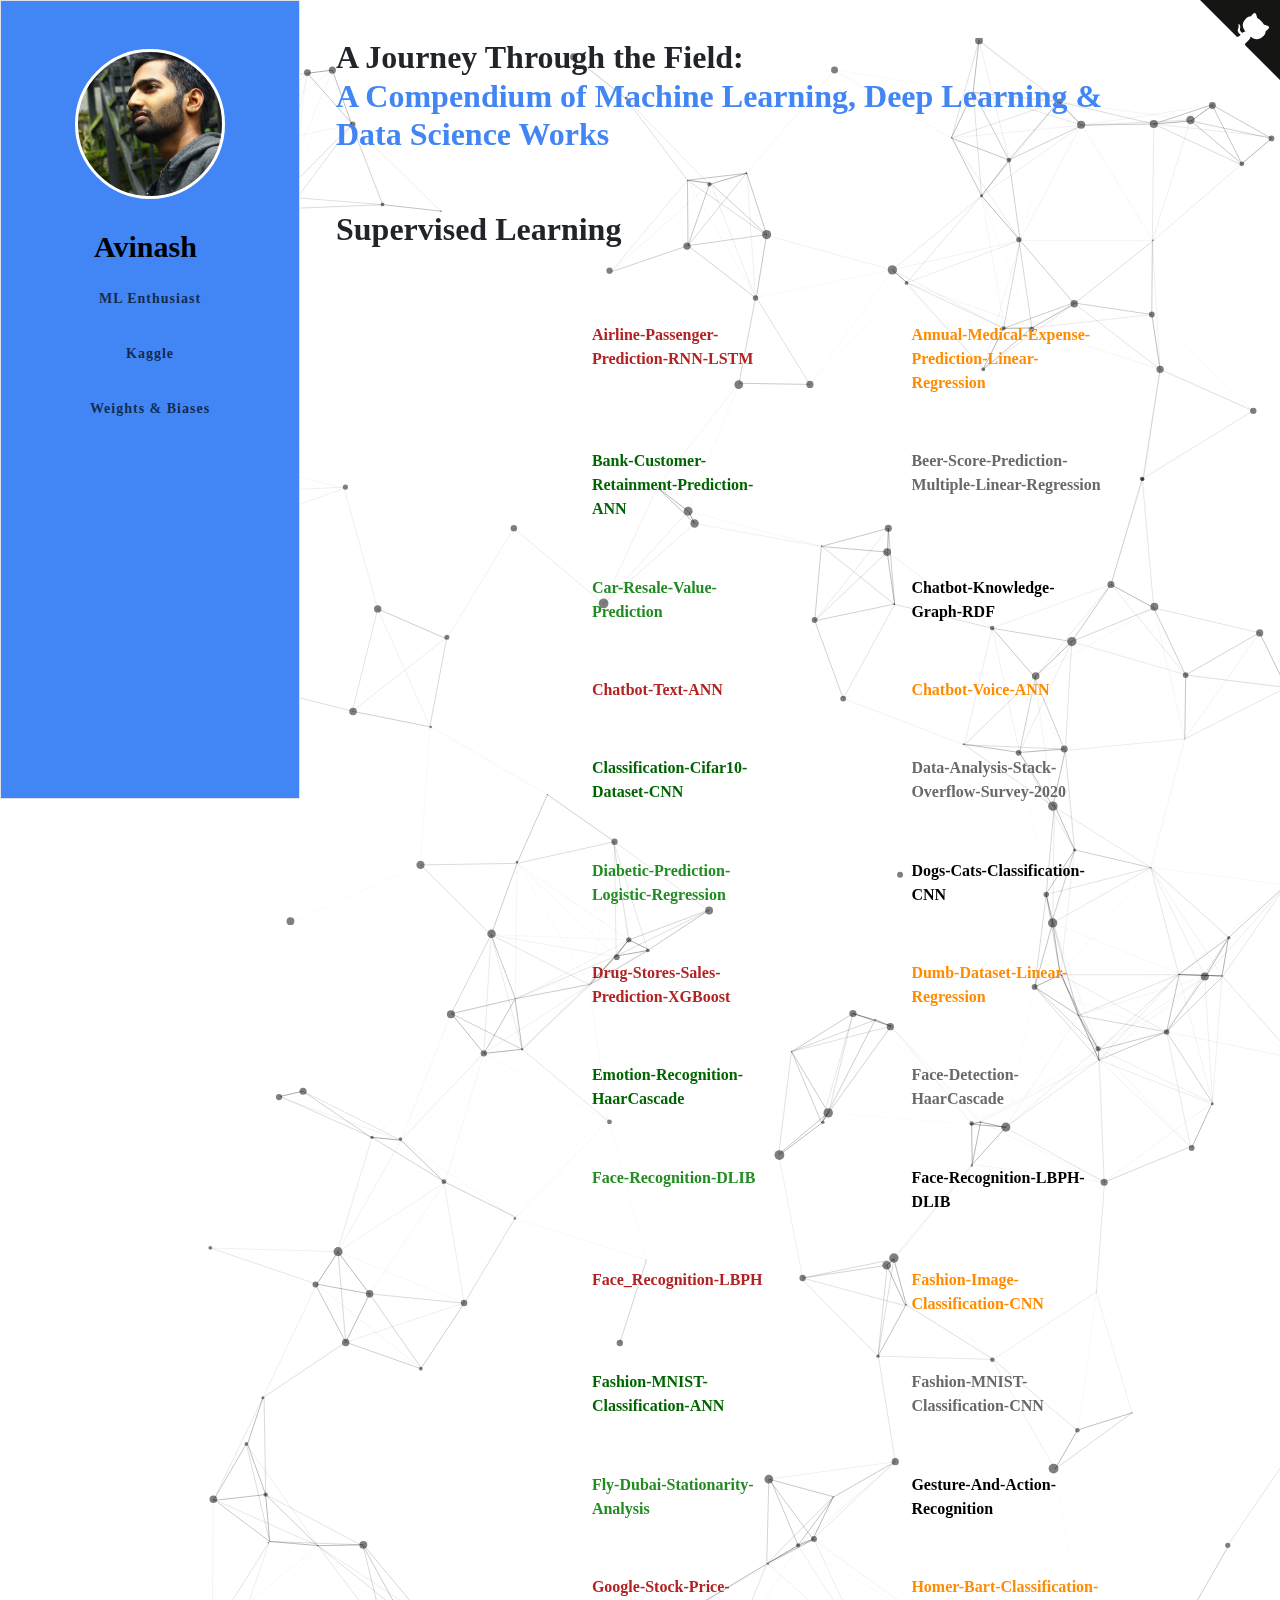
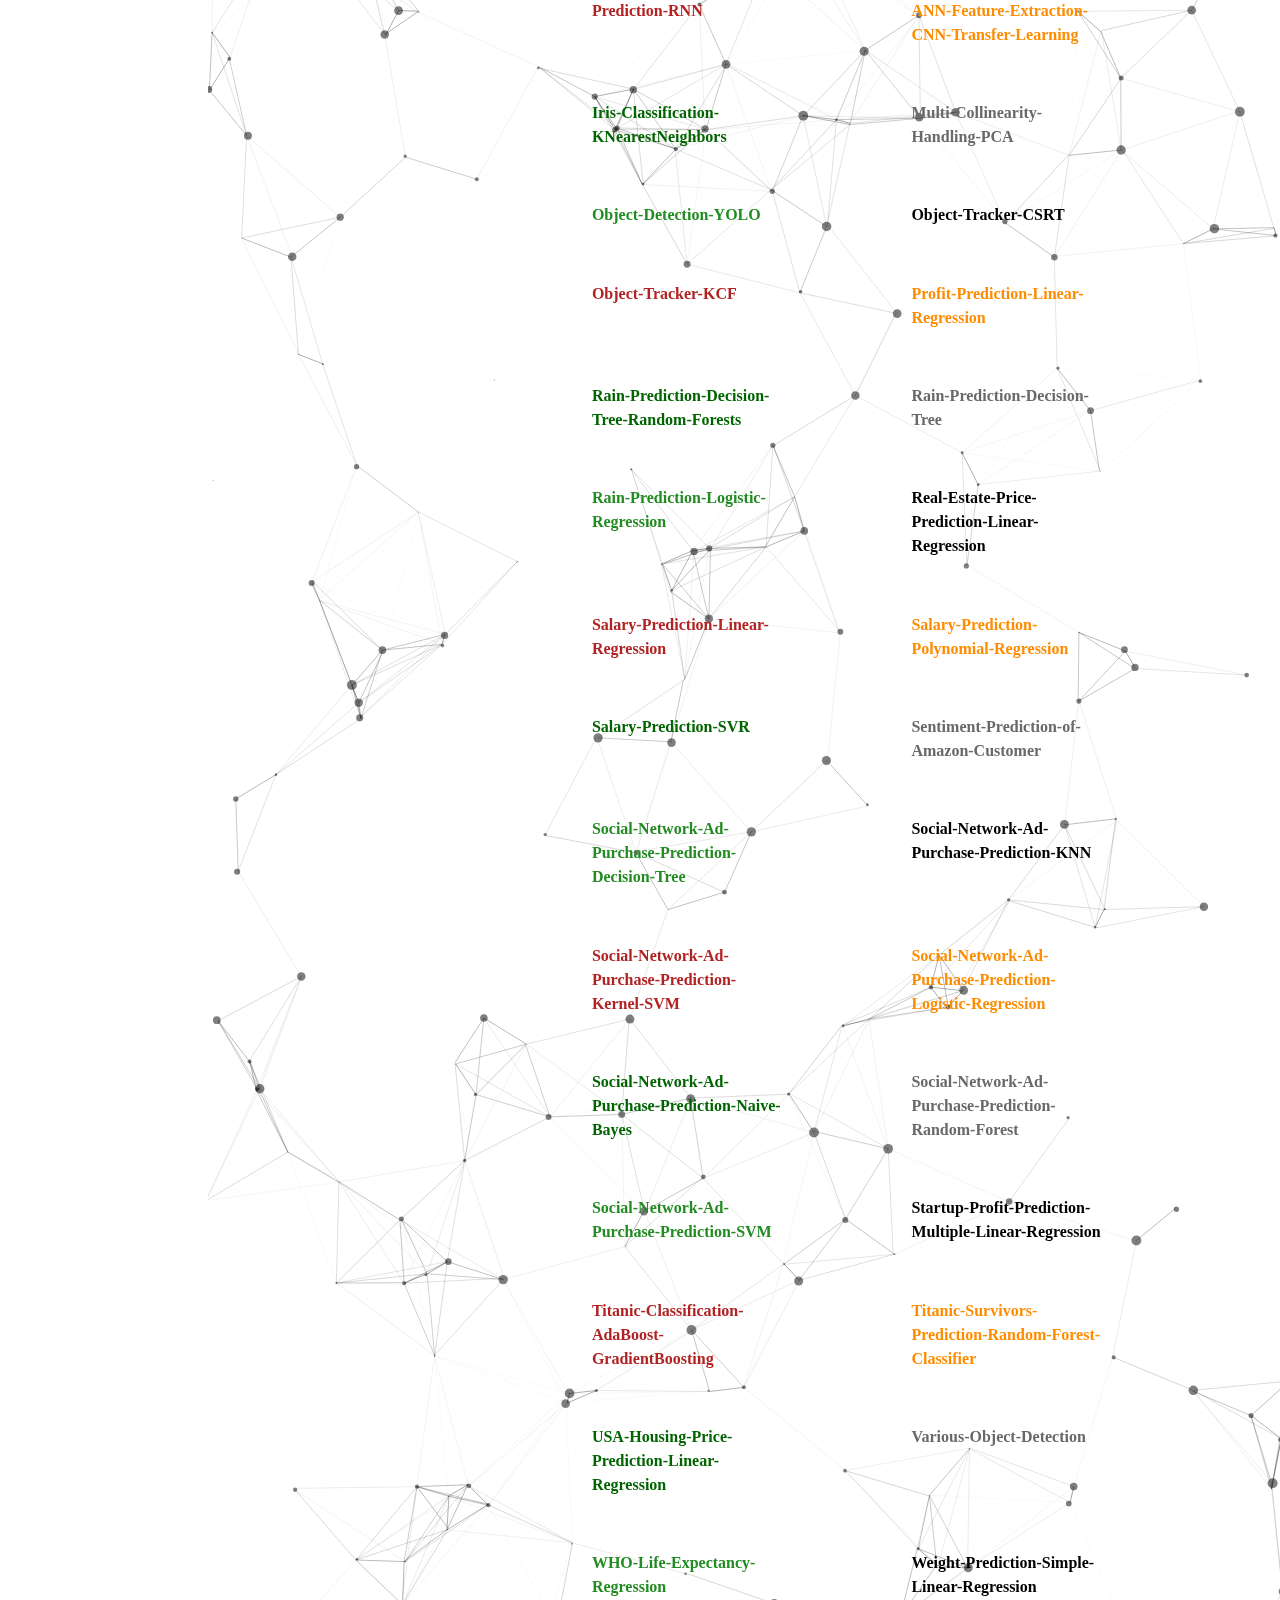
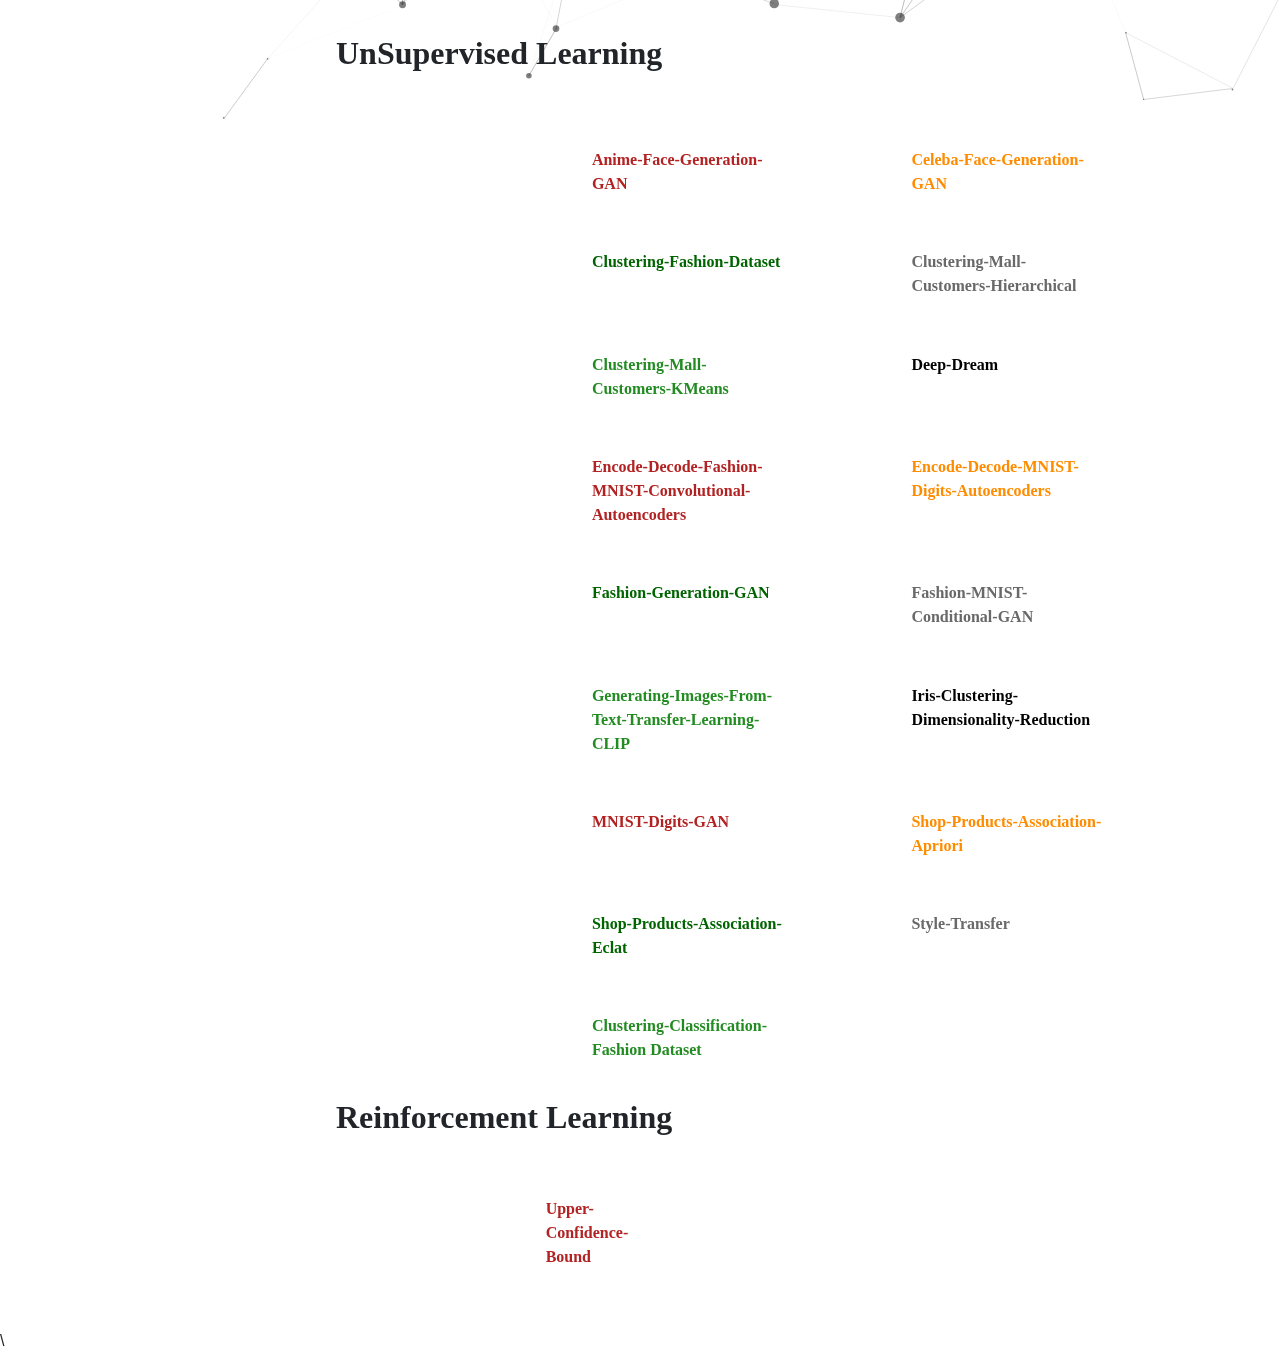
<file: AI.html>
<!DOCTYPE html>
<html lang="en" dir="ltr">

<head>
  <meta charset="utf-8">
  <link rel="icon" href="favicon.ico">
  <meta name="viewport" content="width=device-width,initial-scale=1.0">
  <meta name="keywords" content=" This is a Portfolio of Avinash R,Aspiring AI/ML Engineer,Data Scientist">
  <meta name="description" content="Welcome to Avinash's portfolio!! A passionate AI/ML engineer who loves problem solving and interested in Data Science too...">
  <link rel="stylesheet" href="https://use.fontawesome.com/releases/v5.15.4/css/all.css" integrity="sha384-DyZ88mC6Up2uqS4h/KRgHuoeGwBcD4Ng9SiP4dIRy0EXTlnuz47vAwmeGwVChigm" crossorigin="anonymous">
  <link rel="stylesheet" href="https://cdnjs.cloudflare.com/ajax/libs/animate.css/4.1.1/animate.min.css" />
  <link rel="preconnect" href="https://fonts.googleapis.com">
  <link rel="preconnect" href="https://fonts.gstatic.com" crossorigin>
  <link href="https://fonts.googleapis.com/css?family=Raleway:200,100,400" rel="stylesheet" type="text/css">
  <link href="https://fonts.googleapis.com/css2?family=Hahmlet:wght@300&family=Ubuntu:wght@300&display=swap" rel="stylesheet">
  <link rel="stylesheet" href="https://maxcdn.bootstrapcdn.com/bootstrap/4.0.0/css/bootstrap.min.css" integrity="sha384-Gn5384xqQ1aoWXA+058RXPxPg6fy4IWvTNh0E263XmFcJlSAwiGgFAW/dAiS6JXm" crossorigin="anonymous">
  <link rel="stylesheet" href="https://cdnjs.cloudflare.com/ajax/libs/font-awesome/5.15.3/css/all.min.css" integrity="sha512-iBBXm8fW90+nuLcSKlbmrPcLa0OT92xO1BIsZ+ywDWZCvqsWgccV3gFoRBv0z+8dLJgyAHIhR35VZc2oM/gI1w==" crossorigin="anonymous"
    referrerpolicy="no-referrer" />
  <link rel="stylesheet" href="https://unpkg.com/aos@next/dist/aos.css" />
  <title>AI Works</title>
  <link rel="stylesheet" href="./CSS/styles.css">
</head>

<body>
  <!--- Navigation Bar  --->

  <a href="#" class="js-colorlib-nav-toggle colorlib-nav-toggle" data-toggle="collapse" data-target="#navbar" aria-expanded="false" aria-controls="navbar"><i></i></a>
  <!---Side bar--->
  <aside id="colorlib-aside" role="complementary" class="border js-fullheight">
    <div class="text-center">
      <div class="author-img" style="background-image: url(Images/aboutimg.jpeg);"></div>
      <h1 id="colorlib-logo"><a style="font-family:Comic Sans MS" href="https://avinash-218.github.io/avinash-portfolio-2/">Avinash</a></h1>
    </div>
    <nav id="colorlib-main-menu" role="navigation" class="navbar navbar-expand-lg">
      <button class="navbar-toggler" type="button" data-toggle="collapse" data-target="#navbarSupportedContent" aria-controls="navbarSupportedContent" aria-expanded="false" aria-label="Toggle navigation">
        <span class="navbar-toggler-icon"></span>
      </button>
      <div id="navbar" class="collapse">
        <ul>
		  <li class="makebold"><a style="font-family:Comic Sans MS" href="#" data-nav-section="about">ML Enthusiast</a></li>
          <br>
          <li class="makebold"><a style="font-family:Comic Sans MS" href="https://www.kaggle.com/ravinash218" data-nav-section="about">Kaggle</a></li>
          <br>
		  <li class="makebold"><a style="font-family:Comic Sans MS" href="https://wandb.ai/avinash-218" data-nav-section="about">Weights & Biases</a></li>
          <br><br>
          <br>
          <br>
          <br>
          <br>
          <br>
          <br>
          <br>
          <br><br><br>
          <br><br><br>
        </ul>
      </div>
    </nav>
  </aside>
  <!--- Github ribbon ----------->
  <a href="https://github.com/avinash-218" class="github-corner" aria-label="View source on GitHub">
    <svg width="80" height="80" viewBox="0 0 250 250" style="fill:#151513; color:#fff; position: absolute; top: 0; border: 0; right: 0;" aria-hidden="true">
      <path d="M0,0 L115,115 L130,115 L142,142 L250,250 L250,0 Z"></path>
      <path d="M128.3,109.0 C113.8,99.7 119.0,89.6 119.0,89.6 C122.0,82.7 120.5,78.6 120.5,78.6 C119.2,72.0 123.4,76.3 123.4,76.3 C127.3,80.9 125.5,87.3 125.5,87.3 C122.9,97.6 130.6,101.9 134.4,103.2" fill="currentColor"
        style="transform-origin: 130px 106px;" class="octo-arm"></path>
      <path
        d="M115.0,115.0 C114.9,115.1 118.7,116.5 119.8,115.4 L133.7,101.6 C136.9,99.2 139.9,98.4 142.2,98.6 C133.8,88.0 127.5,74.4 143.8,58.0 C148.5,53.4 154.0,51.2 159.7,51.0 C160.3,49.4 163.2,43.6 171.4,40.1 C171.4,40.1 176.1,42.5 178.8,56.2 C183.1,58.6 187.2,61.8 190.9,65.4 C194.5,69.0 197.7,73.2 200.1,77.6 C213.8,80.2 216.3,84.9 216.3,84.9 C212.7,93.1 206.9,96.0 205.4,96.6 C205.1,102.4 203.0,107.8 198.3,112.5 C181.9,128.9 168.3,122.5 157.7,114.1 C157.9,116.9 156.7,120.9 152.7,124.9 L141.0,136.5 C139.8,137.7 141.6,141.9 141.8,141.8 Z"
        fill="currentColor" class="octo-body"></path>
    </svg>
  </a>
  <style>
    .github-corner:hover .octo-arm {
      animation: octocat-wave 560ms ease-in-out
    }

    @keyframes octocat-wave {

      0%,
      100% {
        transform: rotate(0)
      }

      20%,
      60% {
        transform: rotate(-25deg)
      }

      40%,
      80% {
        transform: rotate(10deg)
      }
    }

    @media (max-width:600px) {
      .github-corner:hover .octo-arm {
        animation: none
      }

      .github-corner .octo-arm {
        animation: octocat-wave 560ms ease-in-out
      }
    }
  </style>

  <section class="content1">
    <div id="particles1-js"></div>
    <div class="headerfor1">
      <h5 style="font-family:Comic Sans MS" class="nameheaderr animate__animated animate__fadeInLeft">A Journey Through the Field:<br><span>A Compendium of Machine Learning, Deep Learning & Data Science Works</span></h5>
    </div>


<!-- UnSupervised Learning-->
    <h2 style="font-family:Comic Sans MS" class="nameheaderr">Supervised Learning</h2>
    <section>
    <div class="row alignrow">
      <div class="col-lg-6 col-sm-12 animate__animated animate__fadeInLeft">
        <strong>
          <a href="https://github.com/avinash-218/AI-Playground/tree/master/Supervised%20Learning/Airline-Passenger-Prediction-RNN-LSTM">
            <p style="font-family:Comic Sans MS; color:firebrick">Airline-Passenger-Prediction-RNN-LSTM</p>
          </a>
        </strong>
      </div>
      <div class="col-lg-6 animate__animated animate__fadeInRight">
        <strong>
          <a href="https://github.com/avinash-218/AI-Playground/tree/master/Supervised%20Learning/Annual-Medical-Expense-Prediction-Linear-Regression">
            <p style="font-family:Comic Sans MS; color:darkorange">Annual-Medical-Expense-Prediction-Linear-Regression</p>
          </a>
        </strong>
      </div>
      <div class="col-lg-6 animate__animated animate__fadeInLeft">
        <strong>
          <a href="https://github.com/avinash-218/AI-Playground/tree/master/Supervised%20Learning/Bank-Customer-Retainment-Prediction-ANN">
            <p style="font-family:Comic Sans MS; color:darkgreen">Bank-Customer-Retainment-Prediction-ANN</p>
          </a>
        </strong>
      </div>
      <div class="col-lg-6 animate__animated animate__fadeInRight">
        <strong>
          <a href="https://github.com/avinash-218/AI-Playground/tree/master/Supervised%20Learning/Beer-Score-Prediction-Multiple-Linear-Regression">
            <p style="font-family:Comic Sans MS; color:dimgrey">Beer-Score-Prediction-Multiple-Linear-Regression</p>
          </a>
        </strong>
      </div>
      <div class="col-lg-6 animate__animated animate__fadeInLeft">
        <strong>
          <a href="https://github.com/avinash-218/AI-Playground/tree/master/Supervised%20Learning/Car-Resale-Value-Prediction">
            <p style="font-family:Comic Sans MS; color:forestgreen">Car-Resale-Value-Prediction</p>
          </a>
        </strong>
      </div>
      <div class="col-lg-6 animate__animated animate__fadeInRight">
        <strong>
          <a href="https://github.com/avinash-218/AI-Playground/tree/master/Supervised%20Learning/Chatbot-Knowledge-Graph-RDF">
            <p style="font-family:Comic Sans MS; color:black">Chatbot-Knowledge-Graph-RDF</p>
          </a>
        </strong>
      </div>
      <div class="col-lg-6 animate__animated animate__fadeInLeft">
        <strong>
          <a href="https://github.com/avinash-218/AI-Playground/tree/master/Supervised%20Learning/Chatbot-Text-ANN">
            <p style="font-family:Comic Sans MS; color:firebrick">Chatbot-Text-ANN</p>
          </a>
        </strong>
      </div>
      <div class="col-lg-6 animate__animated animate__fadeInRight">
        <strong>
          <a href="https://github.com/avinash-218/AI-Playground/tree/master/Supervised%20Learning/Chatbot-Voice-ANN">
            <p style="font-family:Comic Sans MS; color:darkorange">Chatbot-Voice-ANN</p>
          </a>
        </strong>
      </div>
      <div class="col-lg-6 animate__animated animate__fadeInLeft">
        <strong>
          <a href="https://github.com/avinash-218/AI-Playground/tree/master/Supervised%20Learning/Classification-Cifar10-Dataset-CNN">
            <p style="font-family:Comic Sans MS; color:darkgreen">Classification-Cifar10-Dataset-CNN</p>
          </a>
        </strong>
      </div>
      <div class="col-lg-6 animate__animated animate__fadeInRight">
        <strong>
          <a href="https://github.com/avinash-218/AI-Playground/tree/master/Supervised%20Learning/Data-Analysis-Stack-Overflow-Survey-2020">
            <p style="font-family:Comic Sans MS; color:dimgrey">Data-Analysis-Stack-Overflow-Survey-2020</p>
          </a>
        </strong>
      </div>
      <div class="col-lg-6 animate__animated animate__fadeInLeft">
        <strong>
          <a href="https://github.com/avinash-218/AI-Playground/tree/master/Supervised%20Learning/Diabetic-Prediction-Logistic-Regression">
            <p style="font-family:Comic Sans MS; color:forestgreen">Diabetic-Prediction-Logistic-Regression</p>
          </a>
        </strong>
      </div>
      <div class="col-lg-6 animate__animated animate__fadeInRight">
        <strong>
          <a href="https://github.com/avinash-218/AI-Playground/tree/master/Supervised%20Learning/Dogs-Cats-Classification-CNN">
            <p style="font-family:Comic Sans MS; color:black">Dogs-Cats-Classification-CNN</p>
          </a>
        </strong>
      </div>
      <div class="col-lg-6 animate__animated animate__fadeInLeft">
        <strong>
          <a href="https://github.com/avinash-218/AI-Playground/tree/master/Supervised%20Learning/Drug-Stores-Sales-Prediction-XGBoost">
            <p style="font-family:Comic Sans MS; color:firebrick">Drug-Stores-Sales-Prediction-XGBoost</p>
          </a>
        </strong>
      </div>
      <div class="col-lg-6 animate__animated animate__fadeInRight">
        <strong>
          <a href="https://github.com/avinash-218/AI-Playground/tree/master/Supervised%20Learning/Dumb-Dataset-Linear-Regression">
            <p style="font-family:Comic Sans MS; color:darkorange">Dumb-Dataset-Linear-Regression</p>
          </a>
        </strong>
      </div>
      <div class="col-lg-6 animate__animated animate__fadeInLeft">
        <strong>
          <a href="https://github.com/avinash-218/AI-Playground/tree/master/Supervised%20Learning/Emotion-Recognition-HaarCascade">
            <p style="font-family:Comic Sans MS; color:darkgreen">Emotion-Recognition-HaarCascade</p>
          </a>
        </strong>
      </div>
      <div class="col-lg-6 animate__animated animate__fadeInRight">
        <strong>
          <a href="https://github.com/avinash-218/AI-Playground/tree/master/Supervised%20Learning/Face-Detection-HaarCascade">
            <p style="font-family:Comic Sans MS; color:dimgrey">Face-Detection-HaarCascade</p>
          </a>
        </strong>
      </div>
      <div class="col-lg-6 animate__animated animate__fadeInLeft">
        <strong>
          <a href="https://github.com/avinash-218/AI-Playground/tree/master/Supervised%20Learning/Face-Recognition-DLIB">
            <p style="font-family:Comic Sans MS; color:forestgreen">Face-Recognition-DLIB</p>
          </a>
        </strong>
      </div>
      <div class="col-lg-6 animate__animated animate__fadeInRight">
        <strong>
          <a href="https://github.com/avinash-218/AI-Playground/tree/master/Supervised%20Learning/Face-Recognition-LBPH-DLIB">
            <p style="font-family:Comic Sans MS; color:black">Face-Recognition-LBPH-DLIB</p>
          </a>
        </strong>
      </div>
      <div class="col-lg-6 animate__animated animate__fadeInLeft">
        <strong>
          <a href="https://github.com/avinash-218/AI-Playground/tree/master/Supervised%20Learning/Face_Recognition-LBPH">
            <p style="font-family:Comic Sans MS; color:firebrick">Face_Recognition-LBPH</p>
          </a>
        </strong>
      </div>
      <div class="col-lg-6 animate__animated animate__fadeInRight">
        <strong>
          <a href="https://github.com/avinash-218/AI-Playground/tree/master/Supervised%20Learning/Fashion-Image-Classification-CNN">
            <p style="font-family:Comic Sans MS; color:darkorange">Fashion-Image-Classification-CNN</p>
          </a>
        </strong>
      </div>
      <div class="col-lg-6 animate__animated animate__fadeInLeft">
        <strong>
          <a href="https://github.com/avinash-218/AI-Playground/tree/master/Supervised%20Learning/Fashion-MNIST-Classification-ANN">
            <p style="font-family:Comic Sans MS; color:darkgreen">Fashion-MNIST-Classification-ANN</p>
          </a>
        </strong>
      </div>
      <div class="col-lg-6 animate__animated animate__fadeInRight">
        <strong>
          <a href="https://github.com/avinash-218/AI-Playground/tree/master/Supervised%20Learning/Fashion-MNIST-Classification-CNN">
            <p style="font-family:Comic Sans MS; color:dimgrey">Fashion-MNIST-Classification-CNN</p>
          </a>
        </strong>
      </div>
      <div class="col-lg-6 animate__animated animate__fadeInLeft">
        <strong>
          <a href="https://github.com/avinash-218/AI-Playground/tree/master/Supervised%20Learning/Fly-Dubai-Stationarity-Analysis">
            <p style="font-family:Comic Sans MS; color:forestgreen">Fly-Dubai-Stationarity-Analysis</p>
          </a>
        </strong>
      </div>
      <div class="col-lg-6 animate__animated animate__fadeInRight">
        <strong>
          <a href="https://github.com/avinash-218/AI-Playground/tree/master/Supervised%20Learning/Gesture-And-Action-Recognition">
            <p style="font-family:Comic Sans MS; color:black">Gesture-And-Action-Recognition</p>
          </a>
        </strong>
      </div>
      <div class="col-lg-6 animate__animated animate__fadeInLeft">
        <strong>
          <a href="https://github.com/avinash-218/AI-Playground/tree/master/Supervised%20Learning/Google-Stock-Price-Prediction-RNN">
            <p style="font-family:Comic Sans MS; color:firebrick">Google-Stock-Price-Prediction-RNN</p>
          </a>
        </strong>
      </div>
      <div class="col-lg-6 animate__animated animate__fadeInRight">
        <strong>
          <a href="https://github.com/avinash-218/AI-Playground/tree/master/Supervised%20Learning/Homer-Bart-Classification-ANN-Feature-Extraction-CNN-Transfer-Learning">
            <p style="font-family:Comic Sans MS; color:darkorange">Homer-Bart-Classification-ANN-Feature-Extraction-CNN-Transfer-Learning</p>
          </a>
        </strong>
      </div>
      <div class="col-lg-6 animate__animated animate__fadeInLeft">
        <strong>
          <a href="https://github.com/avinash-218/AI-Playground/tree/master/Supervised%20Learning/Iris-Classification-KNearestNeighbors">
            <p style="font-family:Comic Sans MS; color:darkgreen">Iris-Classification-KNearestNeighbors</p>
          </a>
        </strong>
      </div>
      <div class="col-lg-6 animate__animated animate__fadeInRight">
        <strong>
          <a href="https://github.com/avinash-218/AI-Playground/tree/master/Supervised%20Learning/Multi-Collinearity-Handling-PCA">
            <p style="font-family:Comic Sans MS; color:dimgrey">Multi-Collinearity-Handling-PCA</p>
          </a>
        </strong>
      </div>
      <div class="col-lg-6 animate__animated animate__fadeInLeft">
        <strong>
          <a href="https://github.com/avinash-218/AI-Playground/tree/master/Supervised%20Learning/Object-Detection-YOLO">
            <p style="font-family:Comic Sans MS; color:forestgreen">Object-Detection-YOLO</p>
          </a>
        </strong>
      </div>
      <div class="col-lg-6 animate__animated animate__fadeInRight">
        <strong>
          <a href="https://github.com/avinash-218/AI-Playground/tree/master/Supervised%20Learning/Object-Tracker-CSRT">
            <p style="font-family:Comic Sans MS; color:black">Object-Tracker-CSRT</p>
          </a>
        </strong>
      </div>
      <div class="col-lg-6 animate__animated animate__fadeInLeft">
        <strong>
          <a href="https://github.com/avinash-218/AI-Playground/tree/master/Supervised%20Learning/Object-Tracker-KCF">
            <p style="font-family:Comic Sans MS; color:firebrick">Object-Tracker-KCF</p>
          </a>
        </strong>
      </div>
      <div class="col-lg-6 animate__animated animate__fadeInRight">
        <strong>
          <a href="https://github.com/avinash-218/AI-Playground/tree/master/Supervised%20Learning/Profit-Prediction-Linear-Regression">
            <p style="font-family:Comic Sans MS; color:darkorange">Profit-Prediction-Linear-Regression</p>
          </a>
        </strong>
      </div>
      <div class="col-lg-6 animate__animated animate__fadeInLeft">
        <strong>
          <a href="https://github.com/avinash-218/AI-Playground/tree/master/Supervised%20Learning/Rain-Prediction-Decision-Tree-Random-Forests">
            <p style="font-family:Comic Sans MS; color:darkgreen">Rain-Prediction-Decision-Tree-Random-Forests</p>
          </a>
        </strong>
      </div>
      <div class="col-lg-6 animate__animated animate__fadeInRight">
        <strong>
          <a href="https://github.com/avinash-218/AI-Playground/tree/master/Supervised%20Learning/Rain-Prediction-Decision-Tree">
            <p style="font-family:Comic Sans MS; color:dimgrey">Rain-Prediction-Decision-Tree</p>
          </a>
        </strong>
      </div>
      <div class="col-lg-6 animate__animated animate__fadeInLeft">
        <strong>
          <a href="https://github.com/avinash-218/AI-Playground/tree/master/Supervised%20Learning/Rain-Prediction-Logistic-Regression">
            <p style="font-family:Comic Sans MS; color:forestgreen">Rain-Prediction-Logistic-Regression</p>
          </a>
        </strong>
      </div>
      <div class="col-lg-6 animate__animated animate__fadeInRight">
        <strong>
          <a href="https://github.com/avinash-218/AI-Playground/tree/master/Supervised%20Learning/Real-Estate-Price-Prediction-Linear-Regression">
            <p style="font-family:Comic Sans MS; color:black">Real-Estate-Price-Prediction-Linear-Regression</p>
          </a>
        </strong>
      </div>
      <div class="col-lg-6 animate__animated animate__fadeInLeft">
        <strong>
          <a href="https://github.com/avinash-218/AI-Playground/tree/master/Supervised%20Learning/Salary-Prediction-Linear-Regression">
            <p style="font-family:Comic Sans MS; color:firebrick">Salary-Prediction-Linear-Regression</p>
          </a>
        </strong>
      </div>
      <div class="col-lg-6 animate__animated animate__fadeInRight">
        <strong>
          <a href="https://github.com/avinash-218/AI-Playground/tree/master/Supervised%20Learning/Salary-Prediction-Polynomial-Regression">
            <p style="font-family:Comic Sans MS; color:darkorange">Salary-Prediction-Polynomial-Regression</p>
          </a>
        </strong>
      </div>
      <div class="col-lg-6 animate__animated animate__fadeInLeft">
        <strong>
          <a href="https://github.com/avinash-218/AI-Playground/tree/master/Supervised%20Learning/Salary-Prediction-SVR">
            <p style="font-family:Comic Sans MS; color:darkgreen">Salary-Prediction-SVR</p>
          </a>
        </strong>
      </div>
      <div class="col-lg-6 animate__animated animate__fadeInRight">
        <strong>
          <a href="https://github.com/avinash-218/AI-Playground/tree/master/Supervised%20Learning/Sentiment-Prediction-of-Amazon-Customer">
            <p style="font-family:Comic Sans MS; color:dimgrey">Sentiment-Prediction-of-Amazon-Customer</p>
          </a>
        </strong>
      </div>
      <div class="col-lg-6 animate__animated animate__fadeInLeft">
        <strong>
          <a href="https://github.com/avinash-218/AI-Playground/tree/master/Supervised%20Learning/Social-Network-Ad-Purchase-Prediction-Decision-Tree">
            <p style="font-family:Comic Sans MS; color:forestgreen">Social-Network-Ad-Purchase-Prediction-Decision-Tree</p>
          </a>
        </strong>
      </div>
      <div class="col-lg-6 animate__animated animate__fadeInRight">
        <strong>
          <a href="https://github.com/avinash-218/AI-Playground/tree/master/Supervised%20Learning/Social-Network-Ad-Purchase-Prediction-KNN">
            <p style="font-family:Comic Sans MS; color:black">Social-Network-Ad-Purchase-Prediction-KNN</p>
          </a>
        </strong>
      </div>
      <div class="col-lg-6 animate__animated animate__fadeInLeft">
        <strong>
          <a href="https://github.com/avinash-218/AI-Playground/tree/master/Supervised%20Learning/Social-Network-Ad-Purchase-Prediction-Kernel-SVM">
            <p style="font-family:Comic Sans MS; color:firebrick">Social-Network-Ad-Purchase-Prediction-Kernel-SVM</p>
          </a>
        </strong>
      </div>
      <div class="col-lg-6 animate__animated animate__fadeInRight">
        <strong>
          <a href="https://github.com/avinash-218/AI-Playground/tree/master/Supervised%20Learning/Social-Network-Ad-Purchase-Prediction-Logistic-Regression">
            <p style="font-family:Comic Sans MS; color:darkorange">Social-Network-Ad-Purchase-Prediction-Logistic-Regression</p>
          </a>
        </strong>
      </div>
      <div class="col-lg-6 animate__animated animate__fadeInLeft">
        <strong>
          <a href="https://github.com/avinash-218/AI-Playground/tree/master/Supervised%20Learning/Social-Network-Ad-Purchase-Prediction-Naive-Bayes">
            <p style="font-family:Comic Sans MS; color:darkgreen">Social-Network-Ad-Purchase-Prediction-Naive-Bayes</p>
          </a>
        </strong>
      </div>
      <div class="col-lg-6 animate__animated animate__fadeInRight">
        <strong>
          <a href="https://github.com/avinash-218/AI-Playground/tree/master/Supervised%20Learning/Social-Network-Ad-Purchase-Prediction-Random-Forest">
            <p style="font-family:Comic Sans MS; color:dimgrey">Social-Network-Ad-Purchase-Prediction-Random-Forest</p>
          </a>
        </strong>
      </div>
      <div class="col-lg-6 animate__animated animate__fadeInLeft">
        <strong>
          <a href="https://github.com/avinash-218/AI-Playground/tree/master/Supervised%20Learning/Social-Network-Ad-Purchase-Prediction-SVM">
            <p style="font-family:Comic Sans MS; color:forestgreen">Social-Network-Ad-Purchase-Prediction-SVM</p>
          </a>
        </strong>
      </div>
      <div class="col-lg-6 animate__animated animate__fadeInRight">
        <strong>
          <a href="https://github.com/avinash-218/AI-Playground/tree/master/Supervised%20Learning/Startup-Profit-Prediction-Multiple-Linear-Regression">
            <p style="font-family:Comic Sans MS; color:black">Startup-Profit-Prediction-Multiple-Linear-Regression</p>
          </a>
        </strong>
      </div>
      <div class="col-lg-6 animate__animated animate__fadeInLeft">
        <strong>
          <a href="https://github.com/avinash-218/AI-Playground/tree/master/Supervised%20Learning/Titanic-Classification-AdaBoost-GradientBoosting">
            <p style="font-family:Comic Sans MS; color:firebrick">Titanic-Classification-AdaBoost-GradientBoosting</p>
          </a>
        </strong>
      </div>
      <div class="col-lg-6 animate__animated animate__fadeInRight">
        <strong>
          <a href="https://github.com/avinash-218/AI-Playground/tree/master/Supervised%20Learning/Titanic-Survivors-Prediction-Random-Forest-Classifier">
            <p style="font-family:Comic Sans MS; color:darkorange">Titanic-Survivors-Prediction-Random-Forest-Classifier</p>
          </a>
        </strong>
      </div>
  	  <div class="col-lg-6 animate__animated animate__fadeInLeft">
          <strong>
            <a href="https://github.com/avinash-218/AI-Playground/tree/master/Supervised%20Learning/USA-Housing-Price-Prediction-Linear-Regression">
              <p style="font-family:Comic Sans MS; color:darkgreen">USA-Housing-Price-Prediction-Linear-Regression</p>
            </a>
          </strong>
        </div>
  	  <div class="col-lg-6 animate__animated animate__fadeInRight">
          <strong>
            <a href="https://github.com/avinash-218/AI-Playground/tree/master/Supervised%20Learning/Various-Object-Detection">
              <p style="font-family:Comic Sans MS; color:dimgrey">Various-Object-Detection</p>
            </a>
          </strong>
        </div>
  	  <div class="col-lg-6 animate__animated animate__fadeInLeft">
          <strong>
            <a href="https://github.com/avinash-218/AI-Playground/tree/master/Supervised%20Learning/WHO-Life-Expectancy-Regression">
              <p style="font-family:Comic Sans MS; color:forestgreen">WHO-Life-Expectancy-Regression</p>
            </a>
          </strong>
        </div>
        <div class="col-lg-6 animate__animated animate__fadeInRight">
          <strong>
            <a href="https://github.com/avinash-218/AI-Playground/tree/master/Supervised%20Learning/Weight-Prediction-Simple-Linear-Regression">
              <p style="font-family:Comic Sans MS; color:black">Weight-Prediction-Simple-Linear-Regression</p>
            </a>
          </strong>
        </div>
      </div>
      </section>



<!-- UnSupervised Learning-->
      <h2 style="font-family:Comic Sans MS" class="nameheaderr">UnSupervised Learning</h2>
      <section>
      <div class="row alignrow">

      <div class="col-lg-6 animate__animated animate__fadeInLeft">
        <strong>
          <a href="https://github.com/avinash-218/AI-Playground/tree/master/Unsupervised%20Learning/Anime-Face-Generation-GAN">
            <p style="font-family:Comic Sans MS; color:firebrick">Anime-Face-Generation-GAN</p>
          </a>
        </strong>
      </div>
      <div class="col-lg-6 animate__animated animate__fadeInRight">
        <strong>
          <a href="https://github.com/avinash-218/AI-Playground/tree/master/Unsupervised%20Learning/Celeba-Face-Generation-GAN">
            <p style="font-family:Comic Sans MS; color:darkorange">Celeba-Face-Generation-GAN</p>
          </a>
        </strong>
      </div>
      <div class="col-lg-6 animate__animated animate__fadeInLeft">
        <strong>
          <a href="https://github.com/avinash-218/AI-Playground/tree/master/Unsupervised%20Learning/Clustering-Fashion-Dataset">
            <p style="font-family:Comic Sans MS; color:darkgreen">Clustering-Fashion-Dataset</p>
          </a>
        </strong>
      </div>
      <div class="col-lg-6 animate__animated animate__fadeInRight">
        <strong>
          <a href="https://github.com/avinash-218/AI-Playground/tree/master/Unsupervised%20Learning/Clustering-Mall-Customers-Hierarchical">
            <p style="font-family:Comic Sans MS; color:dimgrey">Clustering-Mall-Customers-Hierarchical</p>
          </a>
        </strong>
      </div>
      <div class="col-lg-6 animate__animated animate__fadeInLeft">
        <strong>
          <a href="https://github.com/avinash-218/AI-Playground/tree/master/Unsupervised%20Learning/Clustering-Mall-Customers-KMeans">
            <p style="font-family:Comic Sans MS; color:forestgreen">Clustering-Mall-Customers-KMeans</p>
          </a>
        </strong>
      </div>
      <div class="col-lg-6 animate__animated animate__fadeInRight">
        <strong>
          <a href="https://github.com/avinash-218/AI-Playground/tree/master/Unsupervised%20Learning/Deep-Dream">
            <p style="font-family:Comic Sans MS; color:black">Deep-Dream</p>
          </a>
        </strong>
      </div>
      <div class="col-lg-6 animate__animated animate__fadeInLeft">
        <strong>
          <a href="https://github.com/avinash-218/AI-Playground/tree/master/Supervised%20Learning/Encode-Decode-Fashion-MNIST-Convolutional-Autoencoders">
            <p style="font-family:Comic Sans MS; color:firebrick">Encode-Decode-Fashion-MNIST-Convolutional-Autoencoders</p>
          </a>
        </strong>
      </div>
      <div class="col-lg-6 animate__animated animate__fadeInRight">
        <strong>
          <a href="https://github.com/avinash-218/AI-Playground/tree/master/Supervised%20Learning/Encode-Decode-MNIST-Digits-Autoencoders">
            <p style="font-family:Comic Sans MS; color:darkorange">Encode-Decode-MNIST-Digits-Autoencoders</p>
          </a>
        </strong>
      </div>
      <div class="col-lg-6 animate__animated animate__fadeInLeft">
        <strong>
          <a href="https://github.com/avinash-218/AI-Playground/tree/master/Unsupervised%20Learning/Fashion-Generation-GAN">
            <p style="font-family:Comic Sans MS; color:darkgreen">Fashion-Generation-GAN</p>
          </a>
        </strong>
      </div>
      <div class="col-lg-6 animate__animated animate__fadeInRight">
        <strong>
          <a href="https://github.com/avinash-218/AI-Playground/tree/master/Unsupervised%20Learning/Fashion-MNIST-Conditional-GAN">
            <p style="font-family:Comic Sans MS; color:dimgrey">Fashion-MNIST-Conditional-GAN</p>
          </a>
        </strong>
      </div>
      <div class="col-lg-6 animate__animated animate__fadeInLeft">
        <strong>
          <a href="https://github.com/avinash-218/AI-Playground/tree/master/Unsupervised%20Learning/Generating-Images-From-Text-Transfer-Learning-CLIP">
            <p style="font-family:Comic Sans MS; color:forestgreen">Generating-Images-From-Text-Transfer-Learning-CLIP</p>
          </a>
        </strong>
      </div>
      <div class="col-lg-6 animate__animated animate__fadeInRight">
        <strong>
          <a href="https://github.com/avinash-218/AI-Playground/tree/master/Unsupervised%20Learning/Iris-Clustering-Dimensionality-Reduction">
            <p style="font-family:Comic Sans MS; color:black">Iris-Clustering-Dimensionality-Reduction</p>
          </a>
        </strong>
      </div>
      <div class="col-lg-6 animate__animated animate__fadeInLeft">
        <strong>
          <a href="https://github.com/avinash-218/AI-Playground/tree/master/Unsupervised%20Learning/MNIST-Digits-GAN">
            <p style="font-family:Comic Sans MS; color:firebrick">MNIST-Digits-GAN</p>
          </a>
        </strong>
      </div>
      <div class="col-lg-6 animate__animated animate__fadeInRight">
        <strong>
          <a href="https://github.com/avinash-218/AI-Playground/tree/master/Unsupervised%20Learning/Shop-Products-Association-Apriori">
            <p style="font-family:Comic Sans MS; color:darkorange">Shop-Products-Association-Apriori</p>
          </a>
        </strong>
      </div>
      <div class="col-lg-6 animate__animated animate__fadeInLeft">
        <strong>
          <a href="https://github.com/avinash-218/AI-Playground/tree/master/Unsupervised%20Learning/Shop-Products-Association-Eclat">
            <p style="font-family:Comic Sans MS; color:darkgreen">Shop-Products-Association-Eclat</p>
          </a>
        </strong>
      </div>
      <div class="col-lg-6 animate__animated animate__fadeInRight">
        <strong>
          <a href="https://github.com/avinash-218/AI-Playground/tree/master/Unsupervised%20Learning/Style-Transfer">
            <p style="font-family:Comic Sans MS; color:dimgrey">Style-Transfer</p>
          </a>
        </strong>
      </div>
      <div class="col-lg-6 animate__animated animate__fadeInLeft">
        <strong>
          <a href="https://github.com/avinash-218/AI-Playground/tree/master/Semi-Supervised%20Learning/Clustering-Classification-Fashion%20Dataset">
            <p style="font-family:Comic Sans MS; color:forestgreen">Clustering-Classification-Fashion Dataset</p>
          </a>
        </strong>
        </div>
      </div>
      </section>



<!-- Reinforcement Learning -->
      <h2 style="font-family:Comic Sans MS" class="nameheaderr">Reinforcement Learning</h2>
      <section>
      <div class="row alignrow">

      <div class="col-lg-6 animate__animated animate__fadeInLeft">
        <strong>
          <a href="https://github.com/avinash-218/AI-Playground/tree/master/Reinforcement%20Learning/Upper%20Confidence%20Bound">
            <p style="font-family:Comic Sans MS; color:firebrick">Upper-Confidence-Bound</p>
          </a>
        </strong>
      </div>
      </div>
      </section>




    </section>

  
  <script src="https://code.jquery.com/jquery-3.2.1.slim.min.js" integrity="sha384-KJ3o2DKtIkvYIK3UENzmM7KCkRr/rE9/Qpg6aAZGJwFDMVNA/GpGFF93hXpG5KkN" crossorigin="anonymous"></script>
  <script src="https://cdnjs.cloudflare.com/ajax/libs/popper.js/1.12.9/umd/popper.min.js" integrity="sha384-ApNbgh9B+Y1QKtv3Rn7W3mgPxhU9K/ScQsAP7hUibX39j7fakFPskvXusvfa0b4Q" crossorigin="anonymous"></script>
  <script src="https://maxcdn.bootstrapcdn.com/bootstrap/4.0.0/js/bootstrap.min.js" integrity="sha384-JZR6Spejh4U02d8jOt6vLEHfe/JQGiRRSQQxSfFWpi1MquVdAyjUar5+76PVCmYl" crossorigin="anonymous"></script>
  <script src="https://ajax.googleapis.com/ajax/libs/jquery/3.6.0/jquery.min.js"></script>
  <script src="./JS/particles.min1.js"></script>
  <script src="./JS/app1.js"></script>\
  <script src="./JS/index1.js" charset="utf-8"></script>
</body>

</html>
</file>
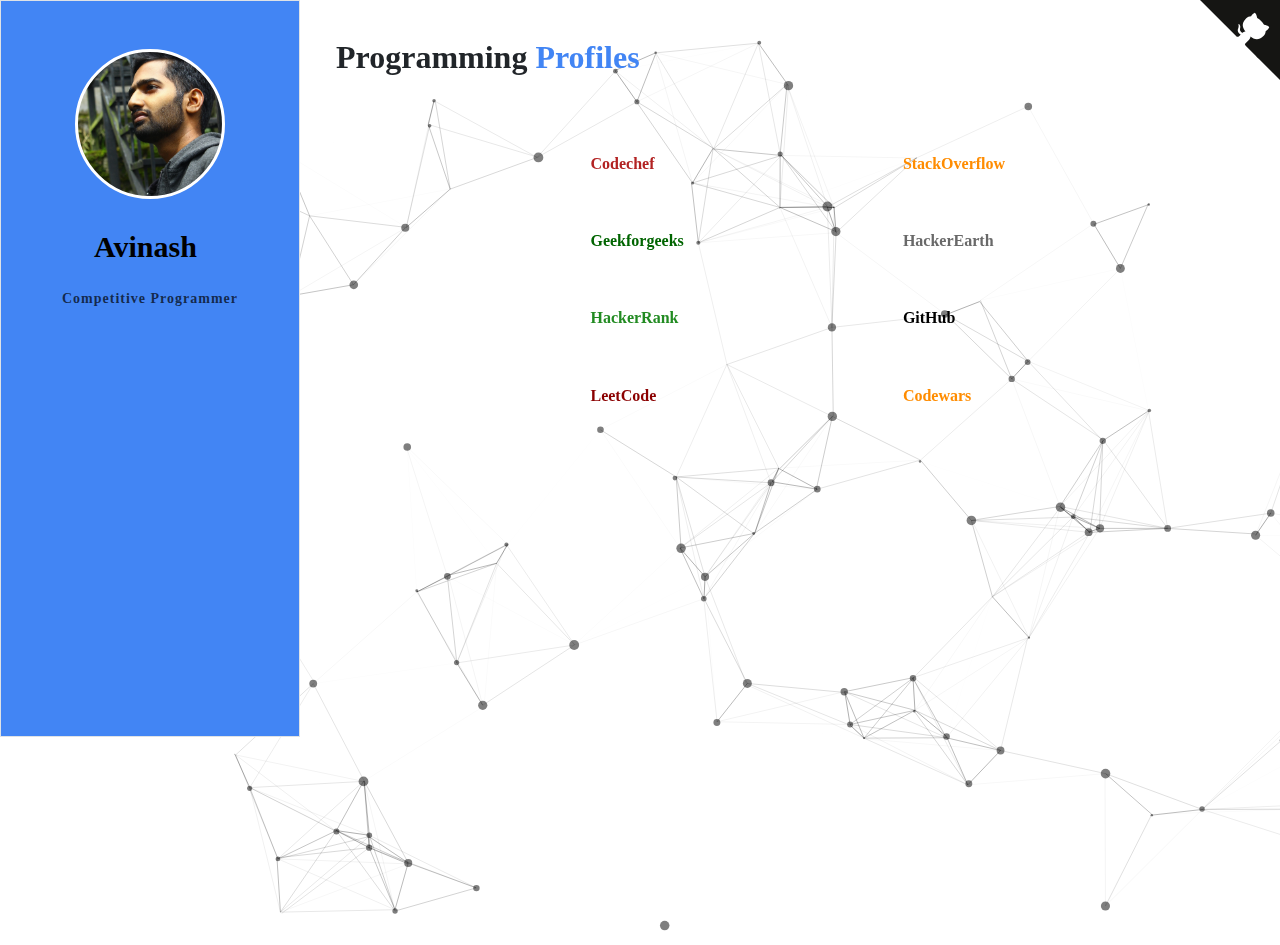
<file: programprofile.html>
<!DOCTYPE html>
<html lang="en" dir="ltr">

<head>
  <meta charset="utf-8">
  <link rel="icon" href="favicon.ico">
  <meta name="viewport" content="width=device-width,initial-scale=1.0">
  <meta name="keywords" content=" This is a Portfolio of Avinash R,Aspiring AI/ML Engineer,Data Scientist">
  <meta name="description" content="Welcome to Avinash's portfolio!! A passionate AI/ML engineer who loves problem solving and interested in Data Science too...">
  <link rel="stylesheet" href="https://use.fontawesome.com/releases/v5.15.4/css/all.css" integrity="sha384-DyZ88mC6Up2uqS4h/KRgHuoeGwBcD4Ng9SiP4dIRy0EXTlnuz47vAwmeGwVChigm" crossorigin="anonymous">
  <link rel="stylesheet" href="https://cdnjs.cloudflare.com/ajax/libs/animate.css/4.1.1/animate.min.css" />
  <link rel="preconnect" href="https://fonts.googleapis.com">
  <link rel="preconnect" href="https://fonts.gstatic.com" crossorigin>
  <link href="https://fonts.googleapis.com/css?family=Raleway:200,100,400" rel="stylesheet" type="text/css">
  <link href="https://fonts.googleapis.com/css2?family=Hahmlet:wght@300&family=Ubuntu:wght@300&display=swap" rel="stylesheet">
  <link rel="stylesheet" href="https://maxcdn.bootstrapcdn.com/bootstrap/4.0.0/css/bootstrap.min.css" integrity="sha384-Gn5384xqQ1aoWXA+058RXPxPg6fy4IWvTNh0E263XmFcJlSAwiGgFAW/dAiS6JXm" crossorigin="anonymous">
  <link rel="stylesheet" href="https://cdnjs.cloudflare.com/ajax/libs/font-awesome/5.15.3/css/all.min.css" integrity="sha512-iBBXm8fW90+nuLcSKlbmrPcLa0OT92xO1BIsZ+ywDWZCvqsWgccV3gFoRBv0z+8dLJgyAHIhR35VZc2oM/gI1w==" crossorigin="anonymous"
    referrerpolicy="no-referrer" />
  <link rel="stylesheet" href="https://unpkg.com/aos@next/dist/aos.css" />
  <title>Programming Profile</title>
  <link rel="stylesheet" href="./CSS/styles.css">
</head>

<body>
  <!--- Navigation Bar  --->

  <a href="#" class="js-colorlib-nav-toggle colorlib-nav-toggle" data-toggle="collapse" data-target="#navbar" aria-expanded="false" aria-controls="navbar"><i></i></a>
  <!---Side bar--->
  <aside id="colorlib-aside" role="complementary" class="border js-fullheight">
    <div class="text-center">
      <div class="author-img" style="background-image: url(Images/aboutimg.jpeg);"></div>
      <h1 id="colorlib-logo"><a style="font-family:Comic Sans MS" href="https://avinash-218.github.io/avinash-portfolio-2/">Avinash</a></h1>
    </div>
    <nav id="colorlib-main-menu" role="navigation" class="navbar navbar-expand-lg">
      <button class="navbar-toggler" type="button" data-toggle="collapse" data-target="#navbarSupportedContent" aria-controls="navbarSupportedContent" aria-expanded="false" aria-label="Toggle navigation">
        <span class="navbar-toggler-icon"></span>
      </button>
      <div id="navbar" class="collapse">
        <ul>
          <li class="makebold"><a style="font-family:Comic Sans MS" href="#" data-nav-section="about">Competitive Programmer</a></li>
          <br>
          <br>
          <br><br>
          <br>
          <br>
          <br>
          <br>
          <br>
          <br>
          <br>
          <br><br><br>
          <br><br><br>
        </ul>
      </div>
    </nav>
  </aside>
  <!--- Github ribbon ----------->
           <a href="https://github.com/avinash-218" class="github-corner" aria-label="View source on GitHub">
              <svg width="80" height="80" viewBox="0 0 250 250" style="fill:#151513; color:#fff; position: absolute; top: 0; border: 0; right: 0;" aria-hidden="true">
                 <path d="M0,0 L115,115 L130,115 L142,142 L250,250 L250,0 Z"></path>
                 <path d="M128.3,109.0 C113.8,99.7 119.0,89.6 119.0,89.6 C122.0,82.7 120.5,78.6 120.5,78.6 C119.2,72.0 123.4,76.3 123.4,76.3 C127.3,80.9 125.5,87.3 125.5,87.3 C122.9,97.6 130.6,101.9 134.4,103.2" fill="currentColor" style="transform-origin: 130px 106px;" class="octo-arm"></path>
                 <path d="M115.0,115.0 C114.9,115.1 118.7,116.5 119.8,115.4 L133.7,101.6 C136.9,99.2 139.9,98.4 142.2,98.6 C133.8,88.0 127.5,74.4 143.8,58.0 C148.5,53.4 154.0,51.2 159.7,51.0 C160.3,49.4 163.2,43.6 171.4,40.1 C171.4,40.1 176.1,42.5 178.8,56.2 C183.1,58.6 187.2,61.8 190.9,65.4 C194.5,69.0 197.7,73.2 200.1,77.6 C213.8,80.2 216.3,84.9 216.3,84.9 C212.7,93.1 206.9,96.0 205.4,96.6 C205.1,102.4 203.0,107.8 198.3,112.5 C181.9,128.9 168.3,122.5 157.7,114.1 C157.9,116.9 156.7,120.9 152.7,124.9 L141.0,136.5 C139.8,137.7 141.6,141.9 141.8,141.8 Z" fill="currentColor" class="octo-body"></path>
              </svg>
           </a>
           <style>.github-corner:hover .octo-arm{animation:octocat-wave 560ms ease-in-out}@keyframes octocat-wave{0%,100%{transform:rotate(0)}20%,60%{transform:rotate(-25deg)}40%,80%{transform:rotate(10deg)}}@media (max-width:500px){.github-corner:hover .octo-arm{animation:none}.github-corner .octo-arm{animation:octocat-wave 560ms ease-in-out}}</style>
  <section class="content1">
    <div id="particles-js"></div>
    <div class="headerfor1">
      <h3 style="font-family:Comic Sans MS" class="nameheaderr animate__animated animate__fadeInLeft">Programming<span> Profiles</span></h3>
    </div>
    <div class="row alignrow">
      <div class="col-lg-6 animate__animated animate__fadeInLeft">
        <strong>
          <a href="https://www.codechef.com/users/ravinash218#">
            <p style="font-family:Comic Sans MS; color:firebrick">Codechef</p>
          </a>
        </strong>
      </div>
      <div class="col-lg-6 animate__animated animate__fadeInRight">
        <strong>
          <a href="https://stackoverflow.com/users/11452026/avinash">
            <p style="font-family:Comic Sans MS; color:darkorange">StackOverflow</p>
          </a>
        </strong>
      </div>
      <div class="col-lg-6 animate__animated animate__fadeInLeft">
        <strong>
          <a href="https://auth.geeksforgeeks.org/user/ravinash218/profile">
            <p style="font-family:Comic Sans MS; color:darkgreen">Geekforgeeks</p>
          </a>
        </strong>
      </div>
      <div class="col-lg-6 animate__animated animate__fadeInRight">
        <strong>
          <a href="https://www.hackerearth.com/@ravinash218">
            <p style="font-family:Comic Sans MS; color:dimgrey">HackerEarth</p>
          </a>
        </strong>
      </div>
      <div class="col-lg-6 animate__animated animate__fadeInLeft">
        <strong>
          <a href="https://www.hackerrank.com/ravinash21801">
            <p style="font-family:Comic Sans MS; color:forestgreen">HackerRank</p>
          </a>
        </strong>
      </div>
      <div class="col-lg-6 animate__animated animate__fadeInRight">
        <strong>
          <a href="https://github.com/avinash-218">
            <p style="font-family:Comic Sans MS; color:black">GitHub</p>
          </a>
        </strong>
      </div>
      <div class="col-lg-6 animate__animated animate__fadeInLeft">
        <strong>
          <a href="https://leetcode.com/ravinash218/">
            <p style="font-family:Comic Sans MS; color:darkred">LeetCode</p>
          </a>
        </strong>
      </div>
      <div class="col-lg-6 animate__animated animate__fadeInRight">
        <strong>
          <a href="https://www.codewars.com/users/avinash-218">
            <p style="font-family:Comic Sans MS; color:darkorange">Codewars</p>
          </a>
        </strong>
      </div>


    </div>
   
  </section>
  <script src="https://code.jquery.com/jquery-3.2.1.slim.min.js" integrity="sha384-KJ3o2DKtIkvYIK3UENzmM7KCkRr/rE9/Qpg6aAZGJwFDMVNA/GpGFF93hXpG5KkN" crossorigin="anonymous"></script>
  <script src="https://cdnjs.cloudflare.com/ajax/libs/popper.js/1.12.9/umd/popper.min.js" integrity="sha384-ApNbgh9B+Y1QKtv3Rn7W3mgPxhU9K/ScQsAP7hUibX39j7fakFPskvXusvfa0b4Q" crossorigin="anonymous"></script>
  <script src="https://maxcdn.bootstrapcdn.com/bootstrap/4.0.0/js/bootstrap.min.js" integrity="sha384-JZR6Spejh4U02d8jOt6vLEHfe/JQGiRRSQQxSfFWpi1MquVdAyjUar5+76PVCmYl" crossorigin="anonymous"></script>
  <script src="https://ajax.googleapis.com/ajax/libs/jquery/3.6.0/jquery.min.js"></script>
  <script src="./JS/particles.min.js"></script>
  <script src="./JS/app.js"></script>
  <script src="./JS/index1.js" charset="utf-8"></script>
</body>

</html>
</file>
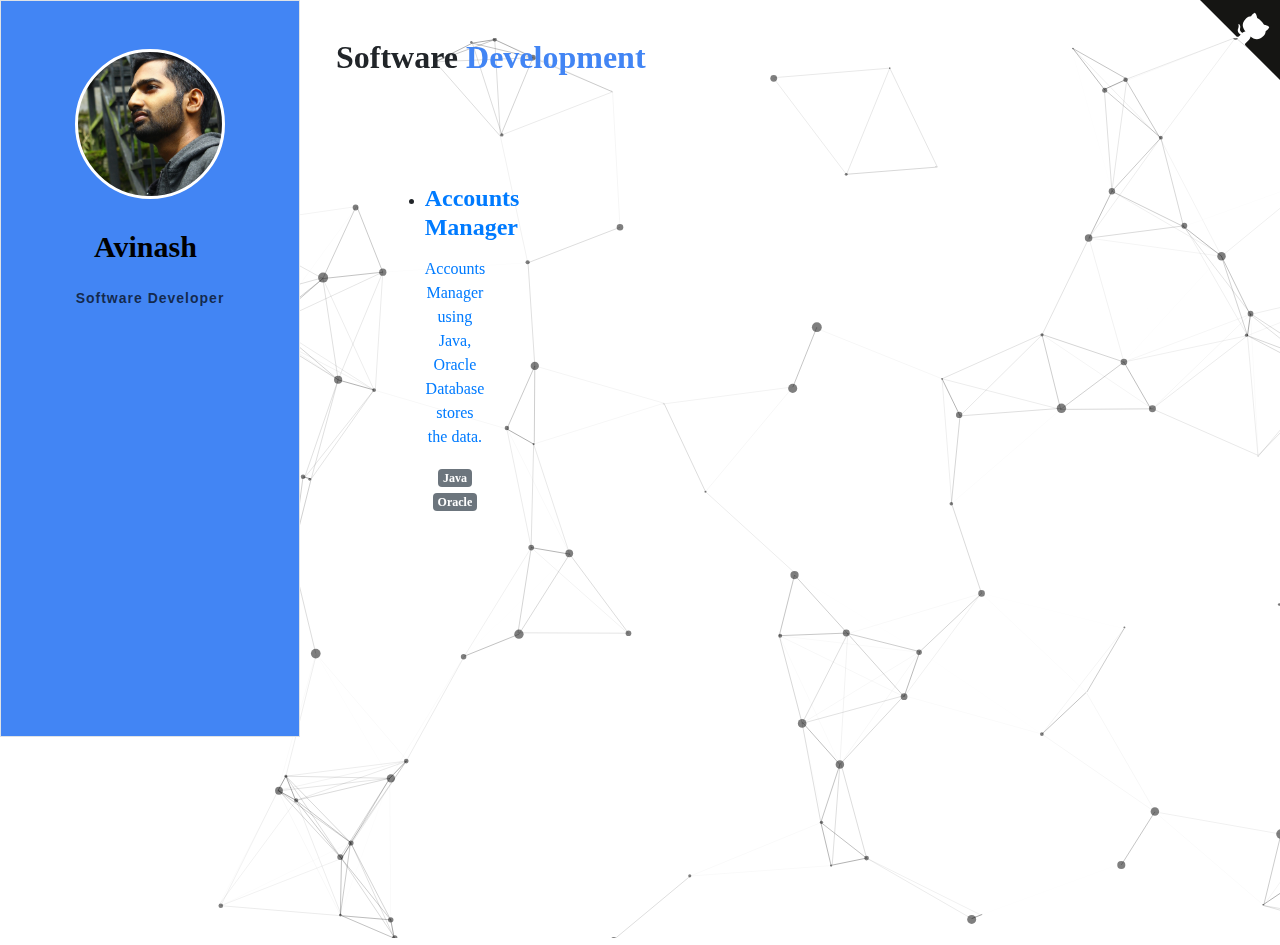
<file: software.html>
<!DOCTYPE html>
<html lang="en" dir="ltr">

<head>
  <meta charset="utf-8">
  <link rel="icon" href="favicon.ico">
  <meta name="viewport" content="width=device-width,initial-scale=1.0">
  <meta name="keywords" content=" This is a Portfolio of Avinash R,Aspiring AI/ML Engineer,Data Scientist">
  <meta name="description" content="Welcome to Avinash's portfolio!! A passionate AI/ML engineer who loves problem solving and interested in Data Science too...">
  <link rel="stylesheet" href="https://use.fontawesome.com/releases/v5.15.4/css/all.css" integrity="sha384-DyZ88mC6Up2uqS4h/KRgHuoeGwBcD4Ng9SiP4dIRy0EXTlnuz47vAwmeGwVChigm" crossorigin="anonymous">
  <link rel="stylesheet" href="https://cdnjs.cloudflare.com/ajax/libs/animate.css/4.1.1/animate.min.css" />
  <link rel="preconnect" href="https://fonts.googleapis.com">
  <link rel="preconnect" href="https://fonts.gstatic.com" crossorigin>
  <link href="https://fonts.googleapis.com/css?family=Raleway:200,100,400" rel="stylesheet" type="text/css">
  <link href="https://fonts.googleapis.com/css2?family=Hahmlet:wght@300&family=Ubuntu:wght@300&display=swap" rel="stylesheet">
  <link rel="stylesheet" href="https://maxcdn.bootstrapcdn.com/bootstrap/4.0.0/css/bootstrap.min.css" integrity="sha384-Gn5384xqQ1aoWXA+058RXPxPg6fy4IWvTNh0E263XmFcJlSAwiGgFAW/dAiS6JXm" crossorigin="anonymous">
  <link rel="stylesheet" href="https://cdnjs.cloudflare.com/ajax/libs/font-awesome/5.15.3/css/all.min.css" integrity="sha512-iBBXm8fW90+nuLcSKlbmrPcLa0OT92xO1BIsZ+ywDWZCvqsWgccV3gFoRBv0z+8dLJgyAHIhR35VZc2oM/gI1w==" crossorigin="anonymous"
    referrerpolicy="no-referrer" />
  <link rel="stylesheet" href="https://unpkg.com/aos@next/dist/aos.css" />
  <title style="font-family:Comic Sans MS" >Software Development</title>
  <link rel="stylesheet" href="./CSS/styles.css">
</head>

<body>
  <!--- Navigation Bar  --->

  <a href="#" class="js-colorlib-nav-toggle colorlib-nav-toggle" data-toggle="collapse" data-target="#navbar" aria-expanded="false" aria-controls="navbar"><i></i></a>
  <!---Side bar--->
  <aside id="colorlib-aside" role="complementary" class="border js-fullheight">
    <div class="text-center">
      <div class="author-img" style="background-image: url(Images/aboutimg.jpeg);"></div>
      <h1  style="font-family:Comic Sans MS" id="colorlib-logo"><a href="https://avinash-218.github.io/avinash-portfolio-2/">Avinash</a></h1>
    </div>
    <nav id="colorlib-main-menu" role="navigation" class="navbar navbar-expand-lg">
      <button class="navbar-toggler" type="button" data-toggle="collapse" data-target="#navbarSupportedContent" aria-controls="navbarSupportedContent" aria-expanded="false" aria-label="Toggle navigation">
        <span class="navbar-toggler-icon"></span>
      </button>
      <div id="navbar" class="collapse">
        <ul>
          <li  style="font-family:Comic Sans MS" class="makebold"><a href="#" data-nav-section="about">Software Developer</a></li>
          <br>
          <br>
          <br><br>
          <br>
          <br>
          <br>
          <br>
          <br>
          <br>
          <br>
          <br><br><br>
          <br><br><br>
        </ul>
      </div>
    </nav>
  </aside>
  <!--- Github ribbon ----------->
           <a href="https://github.com/avinash-218" class="github-corner" aria-label="View source on GitHub">
              <svg width="80" height="80" viewBox="0 0 250 250" style="fill:#151513; color:#fff; position: absolute; top: 0; border: 0; right: 0;" aria-hidden="true">
                 <path d="M0,0 L115,115 L130,115 L142,142 L250,250 L250,0 Z"></path>
                 <path d="M128.3,109.0 C113.8,99.7 119.0,89.6 119.0,89.6 C122.0,82.7 120.5,78.6 120.5,78.6 C119.2,72.0 123.4,76.3 123.4,76.3 C127.3,80.9 125.5,87.3 125.5,87.3 C122.9,97.6 130.6,101.9 134.4,103.2" fill="currentColor" style="transform-origin: 130px 106px;" class="octo-arm"></path>
                 <path d="M115.0,115.0 C114.9,115.1 118.7,116.5 119.8,115.4 L133.7,101.6 C136.9,99.2 139.9,98.4 142.2,98.6 C133.8,88.0 127.5,74.4 143.8,58.0 C148.5,53.4 154.0,51.2 159.7,51.0 C160.3,49.4 163.2,43.6 171.4,40.1 C171.4,40.1 176.1,42.5 178.8,56.2 C183.1,58.6 187.2,61.8 190.9,65.4 C194.5,69.0 197.7,73.2 200.1,77.6 C213.8,80.2 216.3,84.9 216.3,84.9 C212.7,93.1 206.9,96.0 205.4,96.6 C205.1,102.4 203.0,107.8 198.3,112.5 C181.9,128.9 168.3,122.5 157.7,114.1 C157.9,116.9 156.7,120.9 152.7,124.9 L141.0,136.5 C139.8,137.7 141.6,141.9 141.8,141.8 Z" fill="currentColor" class="octo-body"></path>
              </svg>
           </a>
           <style>.github-corner:hover .octo-arm{animation:octocat-wave 560ms ease-in-out}@keyframes octocat-wave{0%,100%{transform:rotate(0)}20%,60%{transform:rotate(-25deg)}40%,80%{transform:rotate(10deg)}}@media (max-width:500px){.github-corner:hover .octo-arm{animation:none}.github-corner .octo-arm{animation:octocat-wave 560ms ease-in-out}}</style>
  <section class="content1">
    <div id="particles-js"></div>
    <div class="headerfor1">
      <h3  style="font-family:Comic Sans MS" class="nameheaderr animate__animated animate__fadeInLeft">Software<span> Development</span></h3>
    </div>
    <div class="row">
      <div class="col-lg-6 animate__animated animate__fadeInLeft">
        <ul class="fa-ul mb-0 arrange">
          <!-- <article class="timeline-entry animate-box" data-animate-effect="fadeInRight"> -->
          <li>
            <i class="fa-li fa fa-check"></i>
            <div onmouseover="document.querySelector('#colorlib-main > section.colorlib-skills > div > div > div:nth-child(3) > article > ul > li:nth-child(1) > div > a > div:nth-child(1)').style.backgroundColor='#78C2AD'"
              onmouseout="document.querySelector('#colorlib-main > section.colorlib-skills > div > div > div:nth-child(3) > article > ul > li:nth-child(1) > div > a > div:nth-child(1)').style.backgroundColor=''">
              <a href="https://github.com/avinash-218/Application-Development/tree/master/Desktop-Application/GUI/Accounts-Manager/Accounts-Manager-2" style="text-decoration:none;" target="_blank">
                <div>
                  <h4  style="font-family:Comic Sans MS" class="mb-3"><b>Accounts Manager</b></h4>
                </div>
                <div class="resume-item d-flex flex-column flex-md-row justify-content-between mb-3">
                  <div id="divMain">
                    <div id='left-div' class="resume-content">

                    </div>
                    <div id='right-div' class='resume-content'>
                      <div class="subheading mb-0">
                        <p style="font-family:Comic Sans MS" >Accounts Manager using Java, Oracle Database stores the data.</p>
                      </div>
                      <div class="mb-0">
                        <span  style="font-family:Comic Sans MS" class='badge badge-secondary'>Java</span>
                        <span  style="font-family:Comic Sans MS" class='badge badge-secondary'>Oracle</span>
                      </div>
                      <br>
                    </div>
                  </div>
                </div>
              </a>
            </div>
          </li>
          <br>
        </ul>
      </div>
    </div>
  </section>
  <script src="https://code.jquery.com/jquery-3.2.1.slim.min.js" integrity="sha384-KJ3o2DKtIkvYIK3UENzmM7KCkRr/rE9/Qpg6aAZGJwFDMVNA/GpGFF93hXpG5KkN" crossorigin="anonymous"></script>
  <script src="https://cdnjs.cloudflare.com/ajax/libs/popper.js/1.12.9/umd/popper.min.js" integrity="sha384-ApNbgh9B+Y1QKtv3Rn7W3mgPxhU9K/ScQsAP7hUibX39j7fakFPskvXusvfa0b4Q" crossorigin="anonymous"></script>
  <script src="https://maxcdn.bootstrapcdn.com/bootstrap/4.0.0/js/bootstrap.min.js" integrity="sha384-JZR6Spejh4U02d8jOt6vLEHfe/JQGiRRSQQxSfFWpi1MquVdAyjUar5+76PVCmYl" crossorigin="anonymous"></script>
  <script src="https://ajax.googleapis.com/ajax/libs/jquery/3.6.0/jquery.min.js"></script>
  <script src="./JS/particles.min.js"></script>
  <script src="./JS/app.js"></script>
  <script src="./JS/index1.js" charset="utf-8"></script>
</body>

</html>
</file>
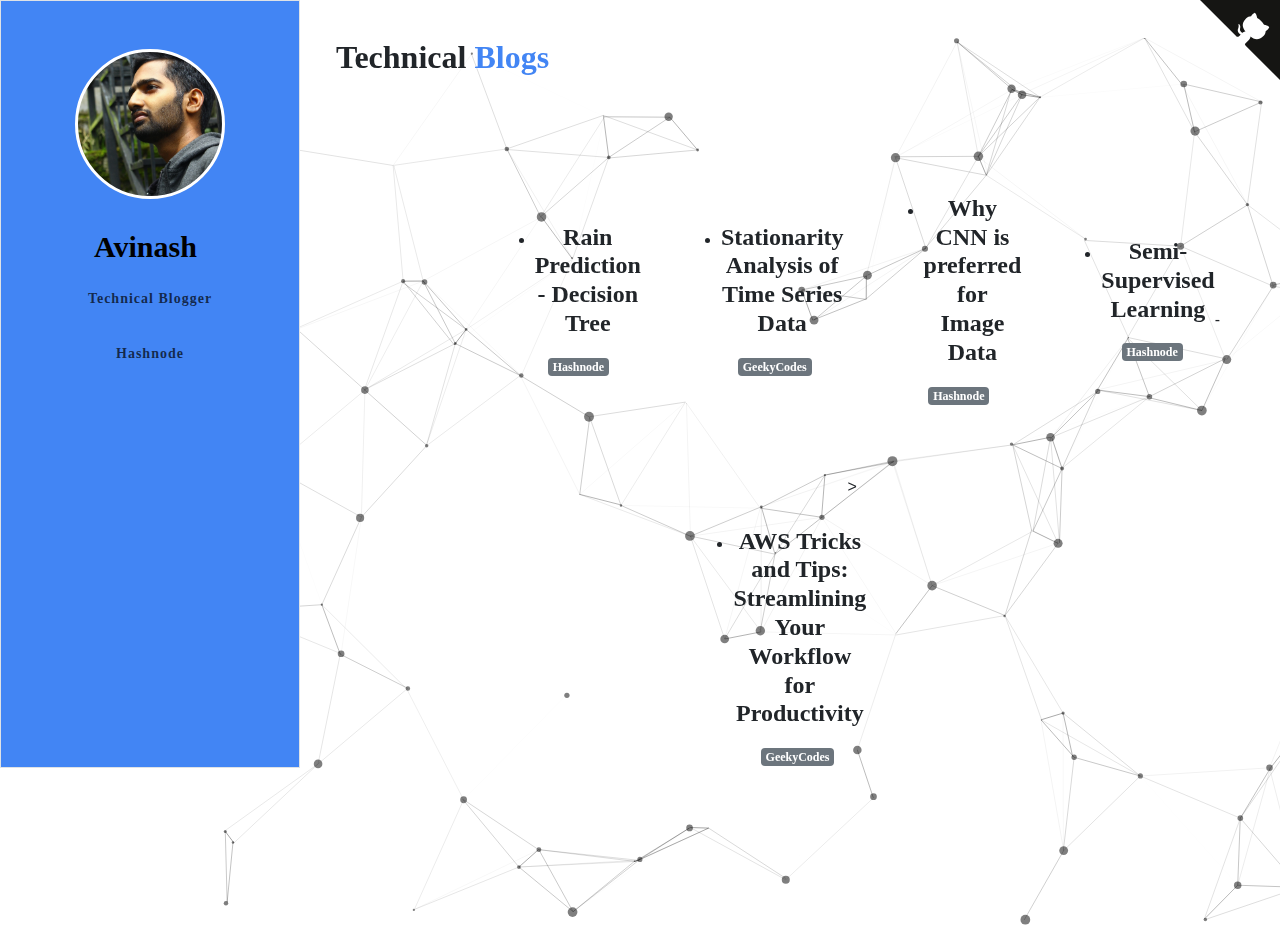
<file: technicalblog.html>
<!DOCTYPE html>
<html lang="en" dir="ltr">

<head>
  <meta charset="utf-8">
  <link rel="icon" href="favicon.ico">
  <meta name="viewport" content="width=device-width,initial-scale=1.0">
  <meta name="keywords" content=" This is a Portfolio of Avinash R,Aspiring AI/ML Engineer,Data Scientist">
  <meta name="description" content="Welcome to Avinash's portfolio!! A passionate AI/ML engineer who loves problem solving and interested in Data Science too...">
  <link rel="stylesheet" href="https://use.fontawesome.com/releases/v5.15.4/css/all.css" integrity="sha384-DyZ88mC6Up2uqS4h/KRgHuoeGwBcD4Ng9SiP4dIRy0EXTlnuz47vAwmeGwVChigm" crossorigin="anonymous">
  <link rel="stylesheet" href="https://cdnjs.cloudflare.com/ajax/libs/animate.css/4.1.1/animate.min.css" />
  <link rel="preconnect" href="https://fonts.googleapis.com">
  <link rel="preconnect" href="https://fonts.gstatic.com" crossorigin>
  <link href="https://fonts.googleapis.com/css?family=Raleway:200,100,400" rel="stylesheet" type="text/css">
  <link href="https://fonts.googleapis.com/css2?family=Hahmlet:wght@300&family=Ubuntu:wght@300&display=swap" rel="stylesheet">
  <link rel="stylesheet" href="https://maxcdn.bootstrapcdn.com/bootstrap/4.0.0/css/bootstrap.min.css" integrity="sha384-Gn5384xqQ1aoWXA+058RXPxPg6fy4IWvTNh0E263XmFcJlSAwiGgFAW/dAiS6JXm" crossorigin="anonymous">
  <link rel="stylesheet" href="https://cdnjs.cloudflare.com/ajax/libs/font-awesome/5.15.3/css/all.min.css" integrity="sha512-iBBXm8fW90+nuLcSKlbmrPcLa0OT92xO1BIsZ+ywDWZCvqsWgccV3gFoRBv0z+8dLJgyAHIhR35VZc2oM/gI1w==" crossorigin="anonymous"
    referrerpolicy="no-referrer" />
  <link rel="stylesheet" href="https://unpkg.com/aos@next/dist/aos.css" />
  <title style="font-family:Comic Sans MS" >Technical Blogs</title>
  <link rel="stylesheet" href="./CSS/styles.css">
</head>

<body>
  <!--- Navigation Bar  --->

  <a href="#" class="js-colorlib-nav-toggle colorlib-nav-toggle" data-toggle="collapse" data-target="#navbar" aria-expanded="false" aria-controls="navbar"><i></i></a>
  <!---Side bar--->
  <aside id="colorlib-aside" role="complementary" class="border js-fullheight">
    <div class="text-center">
      <div class="author-img" style="background-image: url(Images/aboutimg.jpeg);"></div>
      <h1 id="colorlib-logo"><a style="font-family:Comic Sans MS" href="https://avinash-218.github.io/avinash-portfolio-2/">Avinash</a></h1>
    </div>
    <nav id="colorlib-main-menu" role="navigation" class="navbar navbar-expand-lg">
      <button class="navbar-toggler" type="button" data-toggle="collapse" data-target="#navbarSupportedContent" aria-controls="navbarSupportedContent" aria-expanded="false" aria-label="Toggle navigation">
        <span class="navbar-toggler-icon"></span>
      </button>
      <div id="navbar" class="collapse">
        <ul>
      <li class="makebold"><a style="font-family:Comic Sans MS" href="#" data-nav-section="about">Technical Blogger</a></li>
          <br>
          <li class="makebold"><a style="font-family:Comic Sans MS" href="https://avinash-218.hashnode.dev/" data-nav-section="about">Hashnode</a></li>
          <br>
          <br><br>
          <br>
          <br>
          <br>
          <br>
          <br>
          <br>
          <br>
          <br><br><br>
          <br><br><br>
        </ul>
      </div>
    </nav>
  </aside>
  <!--- Github ribbon ----------->
           <a href="https://github.com/avinash-218" class="github-corner" aria-label="View source on GitHub">
              <svg width="80" height="80" viewBox="0 0 250 250" style="fill:#151513; color:#fff; position: absolute; top: 0; border: 0; right: 0;" aria-hidden="true">
                 <path d="M0,0 L115,115 L130,115 L142,142 L250,250 L250,0 Z"></path>
                 <path d="M128.3,109.0 C113.8,99.7 119.0,89.6 119.0,89.6 C122.0,82.7 120.5,78.6 120.5,78.6 C119.2,72.0 123.4,76.3 123.4,76.3 C127.3,80.9 125.5,87.3 125.5,87.3 C122.9,97.6 130.6,101.9 134.4,103.2" fill="currentColor" style="transform-origin: 130px 106px;" class="octo-arm"></path>
                 <path d="M115.0,115.0 C114.9,115.1 118.7,116.5 119.8,115.4 L133.7,101.6 C136.9,99.2 139.9,98.4 142.2,98.6 C133.8,88.0 127.5,74.4 143.8,58.0 C148.5,53.4 154.0,51.2 159.7,51.0 C160.3,49.4 163.2,43.6 171.4,40.1 C171.4,40.1 176.1,42.5 178.8,56.2 C183.1,58.6 187.2,61.8 190.9,65.4 C194.5,69.0 197.7,73.2 200.1,77.6 C213.8,80.2 216.3,84.9 216.3,84.9 C212.7,93.1 206.9,96.0 205.4,96.6 C205.1,102.4 203.0,107.8 198.3,112.5 C181.9,128.9 168.3,122.5 157.7,114.1 C157.9,116.9 156.7,120.9 152.7,124.9 L141.0,136.5 C139.8,137.7 141.6,141.9 141.8,141.8 Z" fill="currentColor" class="octo-body"></path>
              </svg>
           </a>
           <style>.github-corner:hover .octo-arm{animation:octocat-wave 560ms ease-in-out}@keyframes octocat-wave{0%,100%{transform:rotate(0)}20%,60%{transform:rotate(-25deg)}40%,80%{transform:rotate(10deg)}}@media (max-width:500px){.github-corner:hover .octo-arm{animation:none}.github-corner .octo-arm{animation:octocat-wave 560ms ease-in-out}}</style>
  <section class="content1">
    <div id="particles-js"></div>
    <div class="headerfor1">
      <h3  style="font-family:Comic Sans MS" class="nameheaderr animate__animated animate__fadeInLeft">Technical<span> Blogs</span></h3>
    </div>
    <div class="row unique">
      <div class="col-lg-6 animate__animated animate__fadeInLeft">
        <ul class="fa-ul mb-0 arrange newflex">
          <!-- <article class="timeline-entry animate-box" data-animate-effect="fadeInRight"> -->
          <li class="new1">
            <i class="fa-li fa fa-check"></i>
            <div onmouseover="document.querySelector('#colorlib-main > section.colorlib-skills > div > div > div:nth-child(3) > article > ul > li:nth-child(1) > div > a > div:nth-child(1)').style.backgroundColor='#78C2AD'"
              onmouseout="document.querySelector('#colorlib-main > section.colorlib-skills > div > div > div:nth-child(3) > article > ul > li:nth-child(1) > div > a > div:nth-child(1)').style.backgroundColor=''">
              <a style="text-decoration:none;" target="_blank">
                <div>
                  <h4  style="font-family:Comic Sans MS" class="mb-3"><b>Rain Prediction - Decision Tree</b></h4>
                </div>
                <div class="resume-item d-flex flex-column flex-md-row justify-content-between mb-3">
                  <div id="divMain">
                    <div id='right-div' class='resume-content'>
                      <div class="mb-0">
                        <a href="https://avinash-218.hashnode.dev/rain-prediction-in-australia-decision-tree" style="font-family:Comic Sans MS" class='badge badge-secondary'>Hashnode</a>
                      </div>
                      <br>
                    </div>
                  </div>
                </div>
              </a>
            </div>
          </li>
          <li class="new1">
            <i class="fa-li fa fa-check"></i>
            <div onmouseover="document.querySelector('#colorlib-main > section.colorlib-skills > div > div > div:nth-child(3) > article > ul > li:nth-child(1) > div > a > div:nth-child(1)').style.backgroundColor='#78C2AD'"
              onmouseout="document.querySelector('#colorlib-main > section.colorlib-skills > div > div > div:nth-child(3) > article > ul > li:nth-child(1) > div > a > div:nth-child(1)').style.backgroundColor=''">
              <a style="text-decoration:none;" target="_blank">
                <div>
                  <h4  style="font-family:Comic Sans MS" class="mb-3"><b>Stationarity Analysis of Time Series Data</b></h4>
                </div>
                <div class="resume-item d-flex flex-column flex-md-row justify-content-between mb-3">
                  <div id="divMain">
                    <div id='right-div' class='resume-content'>
                      <div class="mb-0">
                        <a href="https://geekycodes.in/stationarity-analysis-in-time-series-data/" style="font-family:Comic Sans MS" class='badge badge-secondary'>GeekyCodes</a>
                      </div>
                      <br>
                    </div>
                  </div>
                </div>
              </a>
              
            </div>
          </li>
          
          <li class="new1">
            <i class="fa-li fa fa-check"></i>
            <div onmouseover="document.querySelector('#colorlib-main > section.colorlib-skills > div > div > div:nth-child(3) > article > ul > li:nth-child(1) > div > a > div:nth-child(1)').style.backgroundColor='#78C2AD'"
              onmouseout="document.querySelector('#colorlib-main > section.colorlib-skills > div > div > div:nth-child(3) > article > ul > li:nth-child(1) > div > a > div:nth-child(1)').style.backgroundColor=''">
              <a style="text-decoration:none;" target="_blank">
                <div>
                  <h4  style="font-family:Comic Sans MS" class="mb-3"><b>Why CNN is preferred for Image Data</b></h4>
                </div>
                <div class="resume-item d-flex flex-column flex-md-row justify-content-between mb-3">
                  <div id="divMain">
                    <div id='right-div' class='resume-content'>
                      <div class="mb-0">
                        <a href="https://avinash-218.hashnode.dev/why-cnn-is-preferred-for-image-data" style="font-family:Comic Sans MS" class='badge badge-secondary'>Hashnode</a>
                      </div>
                      <br>
                    </div>
                  </div>
                </div>
              </a>
              
            </div>
          </li>
          
          <li class="new1">
            <i class="fa-li fa fa-check"></i>
            <div onmouseover="document.querySelector('#colorlib-main > section.colorlib-skills > div > div > div:nth-child(3) > article > ul > li:nth-child(1) > div > a > div:nth-child(1)').style.backgroundColor='#78C2AD'"
              onmouseout="document.querySelector('#colorlib-main > section.colorlib-skills > div > div > div:nth-child(3) > article > ul > li:nth-child(1) > div > a > div:nth-child(1)').style.backgroundColor=''">
              <a style="text-decoration:none;" target="_blank">
                <div>
                  <h4  style="font-family:Comic Sans MS" class="mb-3"><b>Semi-Supervised Learning</b></h4>
                </div>
                <div class="resume-item d-flex flex-column flex-md-row justify-content-between mb-3">
                  <div id="divMain">
                    <div id='right-div' class='resume-content'>
                      <div class="mb-0">
                        <a href="https://avinash-218.hashnode.dev/semi-supervised-learning" style="font-family:Comic Sans MS" class='badge badge-secondary'>Hashnode</a>
                      </div>
                      <br>
                    </div>
                  </div>
                </div>
              </a>
            </div>
          </li>
          
          -
          <br>
        </ul>
      </div>
    </div>
    <div class="row unique">
      <div class="col-lg-6 animate__animated animate__fadeInLeft">
        <ul class="fa-ul mb-0 arrange newflex">
          
          <li class="new1">
            <i class="fa-li fa fa-check"></i>
            <div onmouseover="document.querySelector('#colorlib-main > section.colorlib-skills > div > div > div:nth-child(3) > article > ul > li:nth-child(1) > div > a > div:nth-child(1)').style.backgroundColor='#78C2AD'"
              onmouseout="document.querySelector('#colorlib-main > section.colorlib-skills > div > div > div:nth-child(3) > article > ul > li:nth-child(1) > div > a > div:nth-child(1)').style.backgroundColor=''">
              <a style="text-decoration:none;" target="_blank">
                <div>
                  <h4  style="font-family:Comic Sans MS" class="mb-3"><b>AWS Tricks and Tips: Streamlining Your Workflow for Productivity</b></h4>
                </div>
                <div class="resume-item d-flex flex-column flex-md-row justify-content-between mb-3">
                  <div id="divMain">
                    <div id='right-div' class='resume-content'>
                      <div class="mb-0">
                        <a href="https://avinash-218.hashnode.dev/aws-tricks-and-tips-streamlining-your-workflow-for-productivity" style="font-family:Comic Sans MS" class='badge badge-secondary'>GeekyCodes</a>
                      </div>
                      <br>
                    </div>
                  </div>
                </div>
              </a>
            </div>
          </li>
          <!-- <li class="new1">
            <i class="fa-li fa fa-check"></i>
            <div onmouseover="document.querySelector('#colorlib-main > section.colorlib-skills > div > div > div:nth-child(3) > article > ul > li:nth-child(1) > div > a > div:nth-child(1)').style.backgroundColor='#78C2AD'"
              onmouseout="document.querySelector('#colorlib-main > section.colorlib-skills > div > div > div:nth-child(3) > article > ul > li:nth-child(1) > div > a > div:nth-child(1)').style.backgroundColor=''">
              <a style="text-decoration:none;" target="_blank">
                <div>
                  <h4  style="font-family:Comic Sans MS" class="mb-3"><b>Stationarity Analysis of Time Series Data</b></h4>
                </div>
                <div class="resume-item d-flex flex-column flex-md-row justify-content-between mb-3">
                  <div id="divMain">
                    <div id='right-div' class='resume-content'>
                      <div class="mb-0">
                        <a href="https://geekycodes.in/stationarity-analysis-in-time-series-data/" style="font-family:Comic Sans MS" class='badge badge-secondary'>GeekyCodes</a>
                      </div>
                      <br>
                    </div>
                  </div>
                </div>
              </a>
            </div>
          </li>
          <li class="new1">
            <i class="fa-li fa fa-check"></i>
            <div onmouseover="document.querySelector('#colorlib-main > section.colorlib-skills > div > div > div:nth-child(3) > article > ul > li:nth-child(1) > div > a > div:nth-child(1)').style.backgroundColor='#78C2AD'"
              onmouseout="document.querySelector('#colorlib-main > section.colorlib-skills > div > div > div:nth-child(3) > article > ul > li:nth-child(1) > div > a > div:nth-child(1)').style.backgroundColor=''">
              <a style="text-decoration:none;" target="_blank">
                <div>
                  <h4  style="font-family:Comic Sans MS" class="mb-3"><b>Stationarity Analysis of Time Series Data</b></h4>
                </div>
                <div class="resume-item d-flex flex-column flex-md-row justify-content-between mb-3">
                  <div id="divMain">
                    <div id='right-div' class='resume-content'>
                      <div class="mb-0">
                        <a href="https://geekycodes.in/stationarity-analysis-in-time-series-data/" style="font-family:Comic Sans MS" class='badge badge-secondary'>GeekyCodes</a>
                      </div>
                      <br>
                    </div>
                  </div>
                </div>
              </a>
            </div>
          </li> -->
          </ul>
          </div>>
    </div>
   
  </section>
  <script src="https://code.jquery.com/jquery-3.2.1.slim.min.js" integrity="sha384-KJ3o2DKtIkvYIK3UENzmM7KCkRr/rE9/Qpg6aAZGJwFDMVNA/GpGFF93hXpG5KkN" crossorigin="anonymous"></script>
  <script src="https://cdnjs.cloudflare.com/ajax/libs/popper.js/1.12.9/umd/popper.min.js" integrity="sha384-ApNbgh9B+Y1QKtv3Rn7W3mgPxhU9K/ScQsAP7hUibX39j7fakFPskvXusvfa0b4Q" crossorigin="anonymous"></script>
  <script src="https://maxcdn.bootstrapcdn.com/bootstrap/4.0.0/js/bootstrap.min.js" integrity="sha384-JZR6Spejh4U02d8jOt6vLEHfe/JQGiRRSQQxSfFWpi1MquVdAyjUar5+76PVCmYl" crossorigin="anonymous"></script>
  <script src="https://ajax.googleapis.com/ajax/libs/jquery/3.6.0/jquery.min.js"></script>
  <script src="./JS/particles.min.js"></script>
  <script src="./JS/app.js"></script>
  <script src="./JS/index1.js" charset="utf-8"></script>
</body>

</html>
</file>
<file: CSS/styles.css>
html, body {
    max-width: 100%;
    overflow-x: hidden;
}
body{
  background-color: #ffff;
}

span{
  color:  #4285F4;
}

.loader-container{
  position: fixed;
  top: 0; left: 0;
  z-index: 10000;
  display: flex;
  align-items: center;
  justify-content: center;
  height: 100%;
  width: 100%;
}
.loader-container.fade-out{
  top: -120%;
}

.setBackground{
  background-color: #ffff;
}

.heading1{
  position: fixed;
  top: 20px;
font-family: 'Ubuntu', sans-serif;
font-size: 3rem;
}
#colorlib-aside {
  padding-top: 3em;
  padding-bottom: 1px;
  float:left;
  width: 300px;
  position: fixed;
  z-index: 1001;
    background-color:  #4285F4;
  -webkit-transition: 0.5s;
  -o-transition: 0.5s;
  transition: 0.5s; }
  @media screen and (max-width: 768px) {
    #colorlib-aside {
      width: 300px;
      -moz-transform: translateX(-300px);
      -webkit-transform: translateX(-300px);
      -ms-transform: translateX(-300px);
      -o-transform: translateX(-300px);
      transform: translateX(-300px);
      padding-top: 4em;
	  background-color: #4285F4;
        height: auto;
      } }
  #colorlib-aside .author-img {
    width: 150px;
    height: 150px;
    margin: 0 auto;
    margin-bottom: 30px;
    -webkit-border-radius: 50%;
    -moz-border-radius: 50%;
    -ms-border-radius: 50%;
    border-radius: 50%;
    border: 3px solid white;}
#colorlib-aside h1{
    color: #000;
  font-family: 'Raleway', sans-serif;
}
  #colorlib-aside .position {
    display: block;
    margin-bottom: 2em;
    font-size: 12px;
    text-transform: uppercase; }
  #colorlib-aside #colorlib-logo {
    text-align: right;
    font-weight: 700;
    font-size: 30px;
    margin-bottom: .5em;
    display: block;
    width: 100%; }
    #colorlib-aside #colorlib-logo a {
      display: block;
      text-align: center;
      color: #000;
      padding-right: .3em;}
  #colorlib-aside #colorlib-main-menu {
    display: block;
    width: 100%; }
    #colorlib-aside #colorlib-main-menu .collapse {
      display: block !important; }
    #colorlib-aside #colorlib-main-menu ul {
      text-align: center;
      margin: 0;
      padding: 0; }
      @media screen and (max-width: 768px) {
        #colorlib-aside #colorlib-main-menu ul {
          margin: 0 0 2em 0; } }
      #colorlib-aside #colorlib-main-menu ul li {
        margin: 0 0 10px 0;
        padding: 0;
        list-style: none;
        font-size: 14px;
        font-weight: bold;
        letter-spacing: 1px; }
        #colorlib-aside #colorlib-main-menu ul li a {
          color: rgba(0, 0, 0, 0.7);
          text-decoration: none;
          position: relative;
          padding: 10px 0;
          font-family: "Quicksand", Arial, sans-serif;
          -webkit-transition: 0.3s;
          -o-transition: 0.3s;
          transition: 0.3s; }
          #colorlib-aside #colorlib-main-menu ul li a:after {
            content: "";
            position: absolute;
            height: 1px;
            bottom: 7px;
            left: 0;
            right: 0;
            background-color: #2c98f0;
            visibility: hidden;
            -webkit-transform: scaleX(0);
            -moz-transform: scaleX(0);
            -ms-transform: scaleX(0);
            -o-transform: scaleX(0);
            transform: scaleX(0);
            -webkit-transition: all 0.3s cubic-bezier(0.175, 0.885, 0.32, 1.275);
            -moz-transition: all 0.3s cubic-bezier(0.175, 0.885, 0.32, 1.275);
            -ms-transition: all 0.3s cubic-bezier(0.175, 0.885, 0.32, 1.275);
            -o-transition: all 0.3s cubic-bezier(0.175, 0.885, 0.32, 1.275);
            transition: all 0.3s cubic-bezier(0.175, 0.885, 0.32, 1.275); }
          #colorlib-aside #colorlib-main-menu ul li a:hover {
            text-decoration: none;
            color: black; }
            #colorlib-aside #colorlib-main-menu ul li a:hover:after {
              visibility: visible;
              -webkit-transform: scaleX(1);
              -moz-transform: scaleX(1);
              -ms-transform: scaleX(1);
              -o-transform: scaleX(1);
              transform: scaleX(1); }
        #colorlib-aside #colorlib-main-menu ul li.active a {
          color: #2c98f0; }
          #colorlib-aside #colorlib-main-menu ul li.active a:after {
            visibility: visible;
            -webkit-transform: scaleX(1);
            -moz-transform: scaleX(1);
            -ms-transform: scaleX(1);
            -o-transform: scaleX(1);
            transform: scaleX(1); }
  #colorlib-aside .colorlib-footer {
    font-size: 20px;
    text-align: center;
    font-weight: 400;
    color: rgba(0, 0, 0, 0.5);
    padding: 0 20px;
    width: 100%;}
    @media screen and (max-width: 768px) {
      #colorlib-aside .colorlib-footer {
        position: fixed;
        height: auto;} }
    #colorlib-aside .colorlib-footer span {
      display: block;}
    #colorlib-aside .colorlib-footer ul {
      padding: 0 20px;
      margin: 0 0 10px 0; }
      #colorlib-aside .colorlib-footer ul li {
        padding: 0 20px;
        margin: 0 0 10px 0;
        display: inline;
        list-style: none; }
#colorlib-aside .colorlib-footer h3 {
    font-family:inherit;
          padding: 4px; }
#colorlib-aside .colorlib-footer h3 a
{
    color: #FF722C;
    font-size: 18px;
}
#rcorners2 {
    border-radius: 15px;
  background: black;
  padding: 20px;
  width: 50%;
  height: 40px;
}
        #colorlib-aside .colorlib-footer ul li a {
          color: rgba(255, 255, 255, 0.3);
          padding: 4px; }
          #colorlib-aside .colorlib-footer ul li a:hover, #colorlib-aside .colorlib-footer ul li a:active, #colorlib-aside .colorlib-footer ul li a:focus {
            text-decoration: none;
            outline: none;
            color: black; }

.container-wrap {
  max-width: 1170px;
  margin: 0 auto; }

#colorlib-main {
  width: calc(100% - 300px);
  float: right;
  -webkit-transition: 0.5s;
  -o-transition: 0.5s;
  transition: 0.5s; }
  @media screen and (max-width: 768px) {
    #colorlib-main {
      width: 100%;
      padding: 0 1em; } }

#colorlib-hero {
  min-height: 500px;
  background: #fff url(../images/loader.gif) no-repeat center center;
  width: 100%;
  float: left;
  margin-bottom: 10em;
  clear: both; }
  #colorlib-hero .flexslider {
    border: none;
    z-index: 1;
    margin-bottom: 0; }
    #colorlib-hero .flexslider .slides {
      position: relative;
      overflow: visible; }
      #colorlib-hero .flexslider .slides li {
        background-repeat: no-repeat;
        background-size: cover;
        background-position: bottom center;
        min-height: 400px;
        position: relative; }
    #colorlib-hero .flexslider .flex-control-nav {
      bottom: 20px;
      z-index: 1000;
      left: 20px;
      float: left;
      width: auto; }
      @media screen and (max-width: 768px) {
        #colorlib-hero .flexslider .flex-control-nav {
          right: 20px;
          top: 100px; } }
      #colorlib-hero .flexslider .flex-control-nav li {
        display: block;
        margin-bottom: 10px; }
        #colorlib-hero .flexslider .flex-control-nav li a {
          background: rgba(0, 0, 0, 0.5);
          -webkit-box-shadow: none;
          box-shadow: none;
          width: 12px;
          height: 12px;
          cursor: pointer; }
          #colorlib-hero .flexslider .flex-control-nav li a.flex-active {
            cursor: pointer;
            background: transparent;
            border: 2px solid #2c98f0; }
    #colorlib-hero .flexslider .flex-direction-nav {
      display: none; }
    #colorlib-hero .flexslider .slider-text {
      display: table;
      opacity: 0;
      min-height: 500px;
      z-index: 9; }
      #colorlib-hero .flexslider .slider-text > .slider-text-inner {
        display: table-cell;
        vertical-align: middle;
        min-height: 700px;
        padding: 2.5em;
        position: relative; }
        @media screen and (max-width: 768px) {
          #colorlib-hero .flexslider .slider-text > .slider-text-inner {
            text-align: center; } }
        #colorlib-hero .flexslider .slider-text > .slider-text-inner h1, #colorlib-hero .flexslider .slider-text > .slider-text-inner h2 {
          margin: 0;
          padding: 0;
          color: black;
          font-family: "Playfair Display", Georgia, serif; }
        #colorlib-hero .flexslider .slider-text > .slider-text-inner h1 {
          margin-bottom: 20px;
          font-size: 60px;
          line-height: 1.3;
          font-weight: 700; }
          @media screen and (max-width: 768px) {
            #colorlib-hero .flexslider .slider-text > .slider-text-inner h1 {
              font-size: 28px; } }
        #colorlib-hero .flexslider .slider-text > .slider-text-inner h2 {
          font-size: 10px;
          line-height: 1.5;
          margin-bottom: 30px;
          font-weight: 300;
          font-family: "Quicksand", Arial, sans-serif; }
          #colorlib-hero .flexslider .slider-text > .slider-text-inner h2 a {
            color: rgba(44, 152, 240, 0.8);
            border-bottom: 1px solid rgba(44, 152, 240, 0.7); }
        #colorlib-hero .flexslider .slider-text > .slider-text-inner .heading-section {
          font-size: 50px; }
          @media screen and (max-width: 768px) {
            #colorlib-hero .flexslider .slider-text > .slider-text-inner .heading-section {
              font-size: 30px; } }
        #colorlib-hero .flexslider .slider-text > .slider-text-inner s
.colorlib-lead {
          font-size: 20px;
          color: #fff; }
        #colorlib-hero .flexslider .slider-text > .slider-text-inner p {
          margin-bottom: 0; }
        #colorlib-hero .flexslider .slider-text > .slider-text-inner .btn {
          font-size: 12px;
          text-transform: uppercase;
          letter-spacing: 2px;
          color: #000;
          padding: 10px 15px !important;
          border: none;
          font-weight: 400; }
          #colorlib-hero .flexslider .slider-text > .slider-text-inner .btn.btn-learn {
            color: #000;
            border: 1px solid #000;
            background: transparent !important; }
            #colorlib-hero .flexslider .slider-text > .slider-text-inner .btn.btn-learn:hover {
              background: transparent !important;
              border: 1px solid #000 !important; }
          @media screen and (max-width: 768px) {
            #colorlib-hero .flexslider .slider-text > .slider-text-inner .btn {
              width: 100%; } }

body.offcanvas {
  overflow-x: hidden; }
  body.offcanvas #colorlib-aside {
    -moz-transform: translateX(0);
    -webkit-transform: translateX(0);
    -ms-transform: translateX(0);
    -o-transform: translateX(0);
    transform: translateX(0);
    width: 300px;
    background-color:  #4285F4;
    z-index: 999;
    position: fixed; }
  body.offcanvas #colorlib-main, body.offcanvas .colorlib-nav-toggle {
    top: 0;
    -moz-transform: translateX(300px);
    -webkit-transform: translateX(300px);
    -ms-transform: translateX(300px);
    -o-transform: translateX(300px);
    transform: translateX(300px); }

.colorlib-narrow-content {
  padding: 0 4.5em; }
  @media screen and (max-width: 878px) {
    .colorlib-narrow-content {
        width: 100%;
      padding: 0 1em; } }

.no-gutters {
  margin: 0;
  padding: 0; }

.colorlib-experience,
.colorlib-projects,
.colorlib-skills,
.colorlib-education,
.colorlib-blog,
.colorlib-work,
.colorlib-about,
.colorlib-installation,
.colorlib-services,
.colorlib-footer,
.colorlib-contact{
  padding-top: 5em;
  padding-bottom: 0em;
  clear: both;
  width: 100%;
  display: block; }
  @media screen and (max-width: 768px) {
    .colorlib-experience,
    .colorlib-projects,
    .colorlib-skills,
    .colorlib-education,
    .colorlib-blog,
    .colorlib-work,
    .colorlib-about,
    .colorlib-installation,
    .colorlib-services,
      .colorlib-contact{
      padding-top: 2em;
      padding-bottom: 0em; } }


#colorlib-footer2 {
    background: black;
    width: 100%;
    padding-bottom: 3em;
    padding-top: 2em;
    padding-right: 2em;

}
#colorlib-footer2 .h2{
    color: red;
    text-align: center;
}

.author-img {
  background-size: cover;
  background-position: center center;
  background-repeat: no-repeat;
  position: relative; }

.colorlib-heading {
  font-size: 18px;
  margin-bottom: 2em;
  font-weight: 700;
  text-transform: uppercase;
  letter-spacing: 5px;
  line-height: 1.8;
  position: relative; }
  .colorlib-heading span {
    display: block; }
  @media screen and (max-width: 768px) {
    .colorlib-heading {
      margin-bottom: 2em; } }

.heading-meta {
  margin-bottom: 15px;
  display: block;
  font-size: 10px;
  text-transform: uppercase;
  color: #999999;
  font-weight: 500;
  letter-spacing: 5px; }

.about-img {
  width: 100%;
  height: 600px;
  margin-bottom: 10px;
margin-left: 10px;}

.about-desc h3 {
  font-size: 18px;
  text-transform: uppercase;
  letter-spacing: 5px;
  font-weight: 500; }

.about-desc h1 {
  font-size: 38px;
  font-weight: 400;
font-family: "Montserrat", Georgia, serif;}

.hire {
  padding: 2em;
  background:  #4285F4; }
  .hire h2 {
    line-height: 1.5; }
  .hire .btn-hire {
    color: #000;
    text-transform: uppercase;
    letter-spacing: 1px;
    bordeR: 1px solid #000;
    padding: 2px 10px; }

.fancy-collapse-panel .panel-default > .panel-heading {
  padding: 0; }
  .colorlib-nav-toggle {
    cursor: pointer;
    text-decoration: none; }
    .colorlib-nav-toggle.active i::before, .colorlib-nav-toggle.active i::after {
      background: #000; }
    .colorlib-nav-toggle.dark.active i::before, .colorlib-nav-toggle.dark.active i::after {
      background: #000; }
    .colorlib-nav-toggle:hover, .colorlib-nav-toggle:focus, .colorlib-nav-toggle:active {
      outline: none;
      border-bottom: none !important; }
    .colorlib-nav-toggle i {
      position: relative;
      display: -moz-inline-stack;
      display: inline-block;
      zoom: 1;
      display: inline;
      width: 30px;
      height: 2px;
      color: #000;
      font: bold 14px/.4 Helvetica;
      text-transform: uppercase;
      text-indent: -55px;
      background: #000;
      -webkit-transition: all .2s ease-out;
      -o-transition: all .2s ease-out;
      transition: all .2s ease-out; }
      .colorlib-nav-toggle i::before, .colorlib-nav-toggle i::after {
        content: '';
        width: 30px;
        height: 2px;
        background: #000;
        position: absolute;
        left: 0;
        -webkit-transition: 0.2s;
        -o-transition: 0.2s;
        transition: 0.2s; }
    .colorlib-nav-toggle.dark i {
      position: relative;
      color: #000;
      background: #000;
      -webkit-transition: all .2s ease-out;
      -o-transition: all .2s ease-out;
      transition: all .2s ease-out; }
      .colorlib-nav-toggle.dark i::before, .colorlib-nav-toggle.dark i::after {
        background: #000;
        -webkit-transition: 0.2s;
        -o-transition: 0.2s;
        transition: 0.2s; }

  .colorlib-nav-toggle i::before {
    top: -7px; }

  .colorlib-nav-toggle i::after {
    bottom: -7px; }

  .colorlib-nav-toggle:hover i::before {
    top: -10px; }

  .colorlib-nav-toggle:hover i::after {
    bottom: -10px; }

  .colorlib-nav-toggle.active i {
    background: transparent; }

  .colorlib-nav-toggle.active i::before {
    top: 0;
    -webkit-transform: rotateZ(45deg);
    -moz-transform: rotateZ(45deg);
    -ms-transform: rotateZ(45deg);
    -o-transform: rotateZ(45deg);
    transform: rotateZ(45deg); }

  .colorlib-nav-toggle.active i::after {
    bottom: 0;
    -webkit-transform: rotateZ(-45deg);
    -moz-transform: rotateZ(-45deg);
    -ms-transform: rotateZ(-45deg);
    -o-transform: rotateZ(-45deg);
    transform: rotateZ(-45deg); }

  .colorlib-nav-toggle {
    position: fixed;
    left: -5px;
    top: 0px;
    z-index: 9999;
    cursor: pointer;
    opacity: 1;
    visibility: hidden;
    padding: 20px;
    -webkit-transition: 0.5s;
    -o-transition: 0.5s;
    transition: 0.5s; }
    @media screen and (max-width: 768px) {
      .colorlib-nav-toggle {
        opacity: 1;
        visibility: visible; } }

  @media screen and (max-width: 480px) {
    .col-xxs-12 {
      float: none;
      width: 100%; } }

  .row-bottom-padded-lg {
    padding-bottom: 7em; }
    @media screen and (max-width: 768px) {
      .row-bottom-padded-lg {
        padding-bottom: 1em; } }

  .row-bottom-padded-md {
    padding-bottom: 3em; }
    @media screen and (max-width: 768px) {
      .row-bottom-padded-md {
        padding-bottom: 1em; } }

  .row-bottom-padded-sm {
    padding-bottom: 1em; }
    @media screen and (max-width: 768px) {
      .row-bottom-padded-sm {
        padding-bottom: 1em; } }

  .row-pt-md {
    padding-top: 3em; }

  .col-padding {
    padding: 10px !important; }

  .js .animate-box {
    opacity: 0; }

    .home{
      position: relative;
      display: flex;
      flex-wrap: wrap;
      gap: 1.5rem;
      min-height: 100vh;
      align-items: center;
      text-align: center;
    }
    .home #particles-js{
      position: absolute;
      top: 0;left: 0;
      height: 100%;
      width: 100%;
      z-index: -1;
    }
    .home::before{
      content: '';
      position: absolute;
      top: 0;left: 0;
      height: 100%;
      width: 100%;
    }
    .home .content{
      flex: 1 1 40rem;
      padding-top: 1rem;
      z-index: 1;
    }
    .home .image{
      flex: 1 1 40rem;
      z-index: 1;
    }
    .home .image img{
      width: 70%;
      margin-left: 6rem;
      border-radius: 50%;
      box-shadow: 0 2px 8px rgba(0, 0, 0, 0.3);
      cursor: pointer;
    }
    .home .image img:hover{
      box-shadow: 0 5px 15px rgba(0, 0, 0, 0.5);
    }
    .home .content h3{
      font-size: 4rem;
      font-weight: 700;
      color: black;

    }
    .home .content h3 span{
      font-size: 4rem;
      font-weight: 700;
      color:  #4285F4;
    }
    .home .content h1{
      font-size: 2.5rem;
      color: #000;
      font-weight: 600;
      padding: 1rem 0;
    }
    .home .content h1 span{
      font-size: 2.5rem;
      color:  #4285F4;
      font-weight: 600;
      padding: 1rem 0;
    }
    .home .btn {
      font-family: 'Hina Mincho', serif;
      margin-top: 8rem;
      margin-right: 6rem;
      position: relative;
      line-height: 0;
      padding: 1rem 2rem;
      border-radius: 4em;
      transition: 0.5s;
      color: #fff;
      font-size: 1.3rem;
      background: #4285F4;
    }
    .home .btn span {
      font-weight: 400;
      font-size: 1.9rem;
      letter-spacing: 0.1rem;
    }
    .home .btn i {
      transition: 0.3s;
    }
    .home .btn:hover{
      background: #1a047e;
    }
    .home .btn:hover i {
      transform: translateX(5px);
    }
    .socials{
      position: relative;
      margin-top: 2rem;
      margin-left: 4rem;
    }
    .socials .social-icons {
      padding-left:0;
      margin-bottom:0;
      list-style:none
    }
    .socials .social-icons li {
      display:inline-block;
      margin-bottom:14px
    }
    .social-icons a {
      font-size:2rem;
      display:inline-block;
      line-height:44px;
      color:#4285F4;
      background-color:white;
      width:50px;
      height:50px;
      text-align:center;
      border-radius:100%;
      -webkit-transition:all .2s linear;
      -o-transition:all .2s linear;
      transition:all .2s linear
    }
    .social-icons a:active,.social-icons a:focus,.social-icons a:hover {
      color:#fff;
      background-color:red;
    }
    .social-icons a.YouTube:hover {
      color: white;
      background-color:red;
    }
    .social-icons a.github:hover {
      color: white;
      background-color:black;
    }
    .social-icons a.twitter:hover {
      background-color:#00aced
    }
    .social-icons a.linkedin:hover {
      background-color:#007bb6
    }
    .social-icons a.kaggle:hover {
        color: white;
        background-color:red;
    }
    .social-icons a.instagram:hover {
      color: white;
        background-color:#bc2a8d;
    }

    @media(max-width:600px){
      header .headerimage{
        width: 75%;
      }
      .heading1{
        font-size: 1.5rem;
        text-align: center;
      }
      .home .btn{
        margin-left: 3rem;
      }
      .socials{
        margin-top: 5rem;
        margin-left: 1rem;
        width: 110%;
      }
      .home .nameheader{
        text-align: center;
        font-size: 2rem;
      }
      .home .image img{
        margin-top: -12rem;
      }
      .home .content .typetext {
        font-size: 1.9rem;
      }
      .home .content .typetext span{
        font-size: 2.2rem;
      }
    }

.content{
  margin-top: 5rem;
  padding-right: 35rem;
  padding-bottom: 15rem;
}

.typetext{
  font-family: 'Raleway', sans-serif;
  position: absolute;
margin-left: 22.5rem;
font-weight: bold;
}

  @media(max-width:820px){
    .typetext{
        font-family: 'Raleway', sans-serif;
      position: absolute;
      margin: 0;
      font-size: 2rem;
      width: 100%;
      text-align: center;
    }
    .nameheader{
      text-align: center;
      font-size: 3rem;
      width: 100%;
    }
  }

  .about #particles1-js {
    position: absolute;
    height: 100%;
    width: 100%;
    z-index: -1;
  }

  .about .row{
    display: flex;
    flex-direction: row;
    gap: 2rem;
    flex-wrap: wrap;
    z-index: 1;
  }
  .about .row .image {
    text-align: center;
    flex: 1 1 35rem;
    z-index: 1;
  }
  .about .row .image img{
    margin-left: 20rem;
    margin-top: 6rem;
    width: 260px;
    height: 260px;
    border-radius: 50%;
    mix-blend-mode:normal;
    transition: .3s;
    cursor: pointer;
    z-index: 1;
  }
  .about .row .image img:hover{
    mix-blend-mode: normal;
  }
  .about .row .content {
    flex: 1 1 45rem;
    padding: 2rem;
    z-index: 1;
  }
  .about .row .content h3{
    color: rgb(27, 27, 27);
    font-size: 2.5rem;
    font-family: 'Ubuntu'
  }
  .about .row .content .tag{
    font-family: 'Ubuntu';
    font-size: 1rem;
    color: #020133;
    font-weight: 600;
    margin-top: 1rem;
    padding-bottom: 2rem;
  }
  .about .row .content p{
    font-size: 1rem;
    margin-top: 1.5rem;
      font-family: 'Ubuntu';
    font-weight: 600;
  }
  .newflex{
    position: relative;
	z-index: 1;
	display: flex;
  flex-direction: row;
	justify-content: center;
	align-items: center;
  }
  .new1{
    margin-left: 5rem;
  }
  .about .row .content .box-container{
    display: flex;
    flex-wrap: wrap;
    gap: 1.5rem;
      font-family: 'Ubuntu';
    font-weight: 600;
  }
  .about .row .content .box-container .box p{
    text-transform: none;
  }
  .about .row .content .box-container .box p span{
    color:black;
    font-weight: bold;
  }
  .resumebtn{
    margin-top: 1rem;
  }
  .resumebtn .btn {
    border-radius: .5em;
    transition: 0.3s;
    color: #fff;
    background:  #4285F4;
    font-family: 'Ubuntu'
  }
  .resumebtn .btn span {
    color: white;
    font-weight: 600;
    font-size: 1.2rem;
    letter-spacing: 0.1rem;
  }
  .resumebtn .btn i {
    margin-left: 0.3rem;
    font-size: 1.2rem;
    transition: 0.3s;
  }
  .resumebtn .btn:hover{
    background: #1a047e;
  }
  .resumebtn .btn:hover i {
    transform: translateX(5px);
  }
  /* about media queries starts*/
  @media screen and (max-width: 600px){
    .about .row .image{
      margin-top: 2rem;
      height: 150px;
      width: 150px;
    }
    .about .heading{
      text-align: center;
      font-size: 2rem;
      margin-right: 8rem;
    }
    .about .row .image img{
      margin: 0 auto;
      width: 50%;
      mix-blend-mode:normal;
    }
    .about .row{
      padding: .5rem;
      margin-bottom: 7rem;
    }
    .about .row .content{
      padding: 1rem;
    }
    .about .row .content h3{
      text-align: center;
    }
    .about .row .content .box-container{
    gap:0;
    }
    .about .row .content .box p{
      margin-left: 1.5rem;
    }
    .resumebtn{
      margin-left: 1.5rem;
    }
  }
.heading{
  text-align: center;
  padding-left: 10rem;
  font-family: 'Hina Mincho', serif;
  font-size: 2.5rem;
}

ul{
  padding-top: 2rem;
}
.services h3{
  font-family: 'Indie Flower', cursive;
}
.profiles{
  margin-left: 20rem;
  padding: 3% 4%;
  text-align: center;
}

.profiles .btn {
  border-radius: .5em;
  transition: 0.3s;
  color: #fff;
  background:  #4285F4;
}
.profiles .btn span {
  color: white;
  font-weight: 600;
  font-size: 1.5rem;
  letter-spacing: 0.1rem;
}
.profiles .btn i {
  margin-left: 0.3rem;
  font-size: 1.2rem;
  transition: 0.3s;
}
.profiles .btn:hover{
  background: #1a047e;
}
.profiles .btn:hover i {
  transform: translateX(5px);
}

.b2{
  margin-left:6rem;
}

.b3{
  margin-left: 6rem;
}
.services {
  margin-bottom: 30px;
  padding: 1.5em;
  -webkit-box-shadow: 0px 0px 56px -8px rgba(0, 0, 0, 0.17);
  -moz-box-shadow: 0px 0px 56px -8px rgba(0, 0, 0, 0.17);
  -ms-box-shadow: 0px 0px 56px -8px rgba(0, 0, 0, 0.17);
  -o-box-shadow: 0px 0px 56px -8px rgba(0, 0, 0, 0.17);
  box-shadow: 0px 0px 56px -8px rgba(0, 0, 0, 0.17);
  border-bottom: 2px solid #2c98f0; }
  .services .icon2 {
    display: block;
    margin-bottom: 20px; }
    .services .icon2 i {
      font-size: 30px;
      color: #2c98f0; }
  .services h3 {
    font-family: "Quicksand", Arial, sans-serif;
    font-size: 16px;
    font-weight: 500;
    color: black;}
  .services.color-2 {
    border-bottom: 2px solid  #4285F4; }
    .services.color-2 .icon2 i {
      color:  #4285F4; }
  .services.color-3 {
    border-bottom: 2px solid #4285F4; }
    .services.color-3 .icon2 i {
      color:  #4285F4; }
  .services.color-4 {
    border-bottom: 2px solid  #4285F4; }
    .services.color-4 .icon2 i {
      color:  #4285F4; }
  .services.color-5  {
    border-bottom: 2px solid  #4285F4; }

  .services.color-5 .icon2 i {
    color:  #4285F4; }
  .services.color-6 {
    border-bottom: 2px solid #4054b2; }
.services.color-6 .icon2 i {
    color: #4054b2; }

.services {
  margin-bottom: 80px;
  position: relative;
  z-index: 0; }
  @media screen and (max-width: 768px) {
    .services {
      margin-bottom: 4em; } }
  .services .icon {
    position: absolute;
    top: -20px;
    left: 0;
    right: 0;
    width: 100px;
    height: 50px;
    display: table;
    margin: 0 auto;
    background: #2c98f0; }
    .services .icon:before, .services .icon:after {
      position: absolute;
      left: 0;
      right: 0;
      content: ''; }
    .services .icon:before {
      top: -30px;
      width: 0;
      height: 0;
      border-style: solid;
      border-width: 0 50px 30px 50px;
      border-color: transparent transparent #2c98f0 transparent; }
    .services .icon:after {
      bottom: -30px;
      width: 0;
      height: 0;
      border-style: solid;
      border-width: 30px 50px 0 50px;
      border-color: #2c98f0 transparent transparent transparent; }
    .services .icon i {
      font-size: 30px;
      color: #fff;
      z-index: 1;
      display: table-cell;
      vertical-align: middle; }
  .services .desc {
    margin-top: 60px; }
    .services .desc h3 {
      font-size: 16px;
      font-weight: 700;
      text-transform: uppercase; }
  .services.color-2 .icon {
    background: #ec5453; }
    .services.color-2 .icon:before {
      border-color: transparent transparent #ec5453 transparent; }
    .services.color-2 .icon:after {
      border-color: #ec5453 transparent transparent transparent; }
  .services.color-3 .icon {
    background:  #4285F4; }
    .services.color-3 .icon:before {
      border-color: transparent transparent  #4285F4 transparent; }
    .services.color-3 .icon:after {
      border-color:  #4285F4 transparent transparent transparent; }
  .services.color-4 .icon {
    background: #a84cb8; }
    .services.color-4 .icon:before {
      border-color: transparent transparent #a84cb8 transparent; }
    .services.color-4 .icon:after {
      border-color: #a84cb8 transparent transparent transparent; }
  .services.color-5 .icon {
    background:  #4285F4; }
    .services.color-5 .icon:before {
      border-color: transparent transparent #4285F4 transparent; }
    .services.color-5 .icon:after {
      border-color:  #4285F4 transparent transparent transparent; }
  .services.color-6 .icon {
    background: #4054b2; }
    .services.color-6 .icon:before {
      border-color: transparent transparent #4054b2 transparent; }
    .services.color-6 .icon:after {
      border-color: #4054b2 transparent transparent transparent; }

.animate-box{
  opacity: 0;
  text-decoration: none;
  margin-left: 0rem;
  padding: 8% 4%;
  
}
.profiles #particles2-js {
  position: absolute;
  height: 50%;
  width: 100%;
  z-index: -1;
}
@media screen and (max-width: 600px){
  .profiles{
    margin:0;
    width: 75%;
  }
}

/* skills section starts */

.skills h2{
  margin-left: 4rem;
  color: black;
}
.skills .heading span{
  color: #4285F4;
}
.skills .container{
  border-radius: 1rem;
  padding: 2rem;
  margin: 1rem;
}
.skills .container .row{
  display: grid;
  grid-template-columns: repeat(2,1fr);
  flex-wrap: wrap;
}
.skills .container .row .col{
  display: grid;
}
.skills .container .col{
  position: relative;
  width: 90%;
  color: #fff;
  margin-top: .5rem;
  margin-left: 20rem;
}
.skills .container .col .bar{
  margin-bottom: 15px;
  padding: 10px;
  border-radius: 1rem;
  box-shadow: 0 4px 10px rgba(0,0,0,.2);
  background: #ffff;
  transition: .2s;
}
.skills .container .col .bar:hover{
  transform: translateX(12px);
  box-shadow: 0 5px 8px rgba(0, 2, 68, 0.4);
}
.skills .container .col .bar .info{
  display: flex;
  align-items: center;
  justify-content: space-between;
  margin-bottom: 5px;
}
.skills .container .col .bar .info i{
  font-size: 2rem;
  color: #4285F4;
}
.skills .container .col .bar .info span{
  font-size: 1.5rem;
  font-weight: 500;
  font-family: 'Courgette', cursive;
  margin-left: .5rem;
}
.skills .container .col .bar .line{
  position: relative;
  width: 100%;
  height: 10px;
  background: rgb(212, 211, 211);
  border-radius: 6px;
}
.skills .container .col .bar .line:before{
  content: '';
  position: absolute;
  height: 100%;
  top: 0;
  left: 0;
  border-radius: 4px;
}

.skills .container .col .bar .cuda:before{
  width: 85%;
  background: #60ed0e;
}
.colorpercentage1{
  color:  #60ed0e;
}

.skills .container .col .bar .ml:before{
  width: 85%;
  background: #F4D03F;
}
.colorpercentage1{
  color: #F4D03F;
}
.skills .container .col .bar .dl:before{
  width: 85%;
  background: #EC7063;
}
.colorpercentage2{
  color: #EC7063;
}
.skills .container .col .bar .c:before{
  width: 80%;
  background: #85C1E9;
}
.colorpercentage3{
  color:  #85C1E9;
}
.skills .container .col .bar .cpp:before{
  width: 80%;
  background: #85C1E9;
}
.colorpercentage3{
  color:  #85C1E9;
}
.skills .container .col .bar .prob_solve:before{
  width: 85%;
  background: #A3E4D7;
}
.colorpercentage4{
  color: #A3E4D7;
}
.skills .container .col .bar .mongodb:before{
  width: 70%;
  background: #EDBB99;
}
.colorpercentage5{
  color: #EDBB99;
}
.skills .container .col .bar .aws:before{
  width: 50%;
  background: #9B59B6;
}
.colorpercentage6{
  color: #9B59B6;
}
.skills .container .col .bar .python:before{
  width: 85%;
  background: #2471A3;
}
.colorpercentage7{
  color: #2E86C1;
}
.skills .container .col .bar .java:before{
  width: 70%;
  background: #DC7633;
}
.colorpercentage8{
  color: #DC7633;
}
.skills .container .col .bar .sql:before{
  width: 80%;
  background: #2fdf7e;
}
.colorpercentage10{
  color:  #85929E;
}
.skills .container .col .bar .git_vcs:before{
  width: 80%;
  background: #85929E;
}
.colorpercentage11{
  color: #f14e32;
}

/* skills media queries starts*/
@media screen and (max-width: 600px){
  .skills .container{
    padding: 0;
    margin: 0;
  }
  .skills .heading{
    font-size: 1.8rem;
    margin-left: 0rem;
    padding-left: 0rem;
  }
  .skills .container .row{
    grid-template-columns: repeat(1,1fr);
    margin: 0rem;
    padding-top: 2rem;
  }
  .skills .container .col{
    margin-top: 5px;
    width: 100%;
    margin-left: 0;
  }
  .skills .container .col .bar{
    margin-bottom: 10px;
    padding: 10px;
  }
  .skills .container .col .bar .line{
    height: .8rem;
  }
}

.skills #particles3-js {
  position: absolute;
  height: 100%;
  width: 100%;
  z-index: -1;
}
/* skills media queries ends*/
/* skills section ends */

/* experience section starts */

/* The actual timeline (the vertical ruler) */
.headingg{
  text-align: center;
  margin-left: 18rem;
  padding-bottom: 3rem;
  padding-top: 3rem;
}
.timeline {
  position: relative;
  max-width: 1200px;
  margin: 0 auto;
}

/* The actual timeline (the vertical ruler) */
.timeline::after {
  content: '';
  position: absolute;
  width: 6px;
  background-color: #39A2DB;
  top: 0;
  bottom: 0;
  left: 19.8%;
  margin-left: -3px;
}

/* Container around content */
.containerr {
  padding: 10px 40px;
  position: relative;
  background-color: inherit;
  width: 65%;
}

/* The circles on the timeline */
.containerr::after {
  content: '';
  position: absolute;
  width: 25px;
  height: 25px;
  right: -18px;
  left: 16%;
  background-color: #39A2DB;
  border: 4px solid #39A2DB;
  top: 15px;
  border-radius: 50%;
  z-index: 1;
}

/* Place the container to the left */
.left {
  left: 0;
}

/* Place the container to the right */
.right {
  left: 20%;
}

/* Add arrows to the left container (pointing right) */
.left::before {
  content: " ";
  height: 0;
  position: absolute;
  top: 22px;
  width: 0;
  z-index: 1;
  right: 30px;
  border: medium solid ;
  border-width: 10px 0 10px 10px #E8F6EF;
  border-color: transparent transparent transparent #E8F6EF;
}

/* Add arrows to the right container (pointing left) */
.right::before {
  content: " ";
  height: 0;
  position: absolute;
  top: 22px;
  width: 0;
  z-index: 1;
  left: 30px;
  border: medium solid #39A2DB;
  border-width: 10px 10px 10px 0;
  border-color: transparent #39A2DB transparent transparent;
}

/* Fix the circle for containers on the right side */
.right::after {
  left: -16px;
}

/* The actual content */
.contentt {
  padding: 20px 30px;
  background-color:#39A2DB;
  position: relative;
  border-radius: 6px;
}

.Research .contentt:hover{
  transform: translateX(60px);
  margin-left: 1rem;
  box-shadow: 0 5px 8px rgba(0, 2, 68, 0.4);
}

.Experience .contentt:hover{
  transform: translateX(60px);
  margin-left: 1rem;
  box-shadow: 0 5px 8px rgba(0, 2, 68, 0.4);
}

.Projects .contentt:hover{
  transform: translateX(60px);
  margin-left: 1rem;
  box-shadow: 0 5px 8px rgba(0, 2, 68, 0.4);
}

/* Media queries - Responsive timeline on screens less than 600px wide */
@media screen and (max-width: 600px) {
  /* Place the timelime to the left */
  .timeline::after {
  left: 31px;
  }

  /* Full-width containers */
  .containerr {
  width: 100%;
  padding-left: 70px;
  padding-right: 25px;
  }

  /* Make sure that all arrows are pointing leftwards */
  .containerr::before {
  left: 60px;
  border: medium solid white;
  border-width: 10px 10px 10px 0;
  border-color: transparent white transparent transparent;
  }

  /* Make sure all circles are at the same spot */
  .left::after, .right::after {
  left: 15px;
  }

  /* Make all right containers behave like the left ones */
  .right {
  left: 0%;
  }
  .headingg{
    margin-left: 0;
  }
}

.Research{
  padding-bottom: 3rem;
  font-family: 'Ubuntu';
}

.Experience{
  padding-bottom: 3rem;
  font-family: 'Ubuntu';
}

.Projects{
  padding-bottom: 3rem;
  font-family: 'Ubuntu';
}

.Education{
  padding-bottom: 3rem;
  font-family: 'Ubuntu';
}
.Research #particles4-js {
  position: absolute;
  height: 100%;
  width: 100%;
  z-index: -1;
}
.Experience #particles4-js {
  position: absolute;
  height: 100%;
  width: 100%;
  z-index: -1;
}
.Projects #particles4-js {
  position: absolute;
  height: 100%;
  width: 100%;
  z-index: -1;
}
.Education #particles5-js {
  position: absolute;
  height: 130%;
  width: 100%;
  z-index: -1;
}
.Education .contentt:hover{
  transform: translateX(60px);
  margin-left: 1rem;
  box-shadow: 0 5px 8px rgba(0, 2, 68, 0.4);
}
/* contact section starts */
.contact #particles6-js {
  position: absolute;
  height: 80%;
  width: 100%;

}
.contact{
  background: #ffff;
  min-height: 60vh;
  padding: 7% 15%;

}
.contact .container{
  max-width: 1050px;
  width: 100%;
  background: #ffff;
  border-radius: 1.5rem;
  margin-left: 0rem;
}

.contact form{
  width: 45%;
  margin-right: 3.5rem;
  margin-left: 25rem;
}
form .form-group{
  display: flex;
  flex-direction: column;
  justify-content: center;
}
.form-group .field{
  height: 50px;
  display: flex;
  position: relative;
  margin: 1rem;
  width: 100%;
}
form i{
  position: absolute;
  top: 50%;
  left: 18px;
  color: rgb(51, 51, 51);
  font-size: 17px;
  pointer-events: none;
  transform: translateY(-50%);
}
form .field input,
form .message textarea{
  width: 100%;
  height: 100%;
  outline: none;
  padding: 0 16px 0 48px;
  font-size: 16px;
  font-family: 'Poppins', sans-serif;
  border-radius: 5px;
  border: 1px solid rgb(51, 51, 51);
  background: #e5ecfb;
}
.field input::placeholder,
.message textarea::placeholder{
  color: rgb(51, 51, 51);
}
.field input:focus,
.message textarea:focus{
  padding-left: 47px;
  border: 2px solid rgb(115, 3, 167);
}
.field input:focus ~ i,
.message textarea:focus ~ i{
  color: rgb(115, 3, 167);
}
form .message{
  position: relative;
  margin: 1rem;
  width: 100%;
}
form .message i{
  top: 25px;
  font-size: 20px;
  left: 15px;
}
form .message textarea{
  min-height: 130px;
  max-height: 230px;
  max-width: 100%;
  min-width: 100%;
  padding: 12px 20px 0 48px;
}
form .message textarea::-webkit-scrollbar{
  width: 0px;
}
form .button-area{
  display: flex;
  float: right;
  flex-direction: row-reverse;
}
.button-area button{
  color: #ffff;
  border: none;
  outline: none;
  font-size: 1.1rem;
  cursor: pointer;
  border-radius: 5px;
  padding: 10px 18px;
  background: #2506ad;
  box-shadow: 0px 5px 10px rgba(48, 68, 247, .6);
  transition: 0.3s ease;
  font-family: 'Nunito',sans-serif;
}
.button-area button:hover{
  background: #421cecf5;
}
.button-area span{
  font-size: 17px;
  padding: 1rem;
  display: none;
}
.button-area button i{
  position: relative;
  top: 6px; left: 2px;
  font-size: 1.1rem;
  transition: 0.3s;
  color: #fff;
}
.button-area button:hover i{
  left: 8px;
}
/* contact section media queries starts */
@media (max-width:600px) {
  .contact{
    min-height: 70vh;
  }
  .contact .container{
    margin: 3rem 0 2rem 0;
  }

  .contact form{
    width: 100%;
    margin-left: 0;
      }
}
/* contact section media queries ends */
/* contact section ends */
.boxmodel{
  width: 45%;
  padding: 3% 15%;
  text-align: center;
  margin-left: 30rem;
}

.footericon{
  font-size: 2.1rem;
  color: black;
  padding-right: 10px;
}
.lastpara{
  text-align: center;
  margin-left: 5rem;
}
.Footer #particles7-js {
  position: absolute;
  height: 30%;
  width: 100%;
  z-index: -1;
}
.footericon:hover{
  font-weight: bold;
}

.content1{
  padding: 3% 10%;
  margin-left: 5rem;
  text-decoration: none;
  text-align: left;
  display: flex;
  flex-wrap: wrap;
}
.alignrow{
  text-align: left;
  margin-left: 20rem;
}
.col-lg-6{
  padding: 3% 10%;
}
.nameheaderr{
  text-align: left;
  font-size: 2rem;
  font-weight: bold;
  padding-top: 0;
  padding-bottom: 3rem;
  margin-left: 8rem;
}
.content1 #particles-js {
  position: absolute;
  height: 100%;
  width: 100%;
  z-index: -1;
}

.content1 #particles1-js {
  position: absolute;
  height: 365%;
  width: 85%;
  z-index: -1;
}

.arrange{
  text-align: center;
  margin-left: 8rem;
}
@media (max-width:600px) {
.Footer .rowee{
  margin-left: 0rem;
}
.Footer .rowee .footericon{
  width: 50%;
  margin-left: 2rem;
}
.boxmodel{
  padding: 0;
  margin: 0;
}
}

@media (max-width:600px) {
.content1{
  margin-left: 0rem;
  padding-left: 0rem;
}
.content1 .headerfor1{
  text-align: center;
  font-size: 1.5rem;
}
.col-lg-6{
  text-align: center;
  margin-left: 0;
}
.alignrow{
  text-align: center;
  margin-left: 0;
}
.nameheaderr{
  font-size: 1.5rem;
  text-align: left;
  margin-left: 2rem;
  margin-top: 3rem;
}
.content1 #particles1-js {
  position: absolute;
  height: 475%;
  width: 85%;
  z-index: -1;
}
}

.mb-0{
  margin-right: 2rem;
}

.unique{
  margin-left: 20rem;
}
</file>
